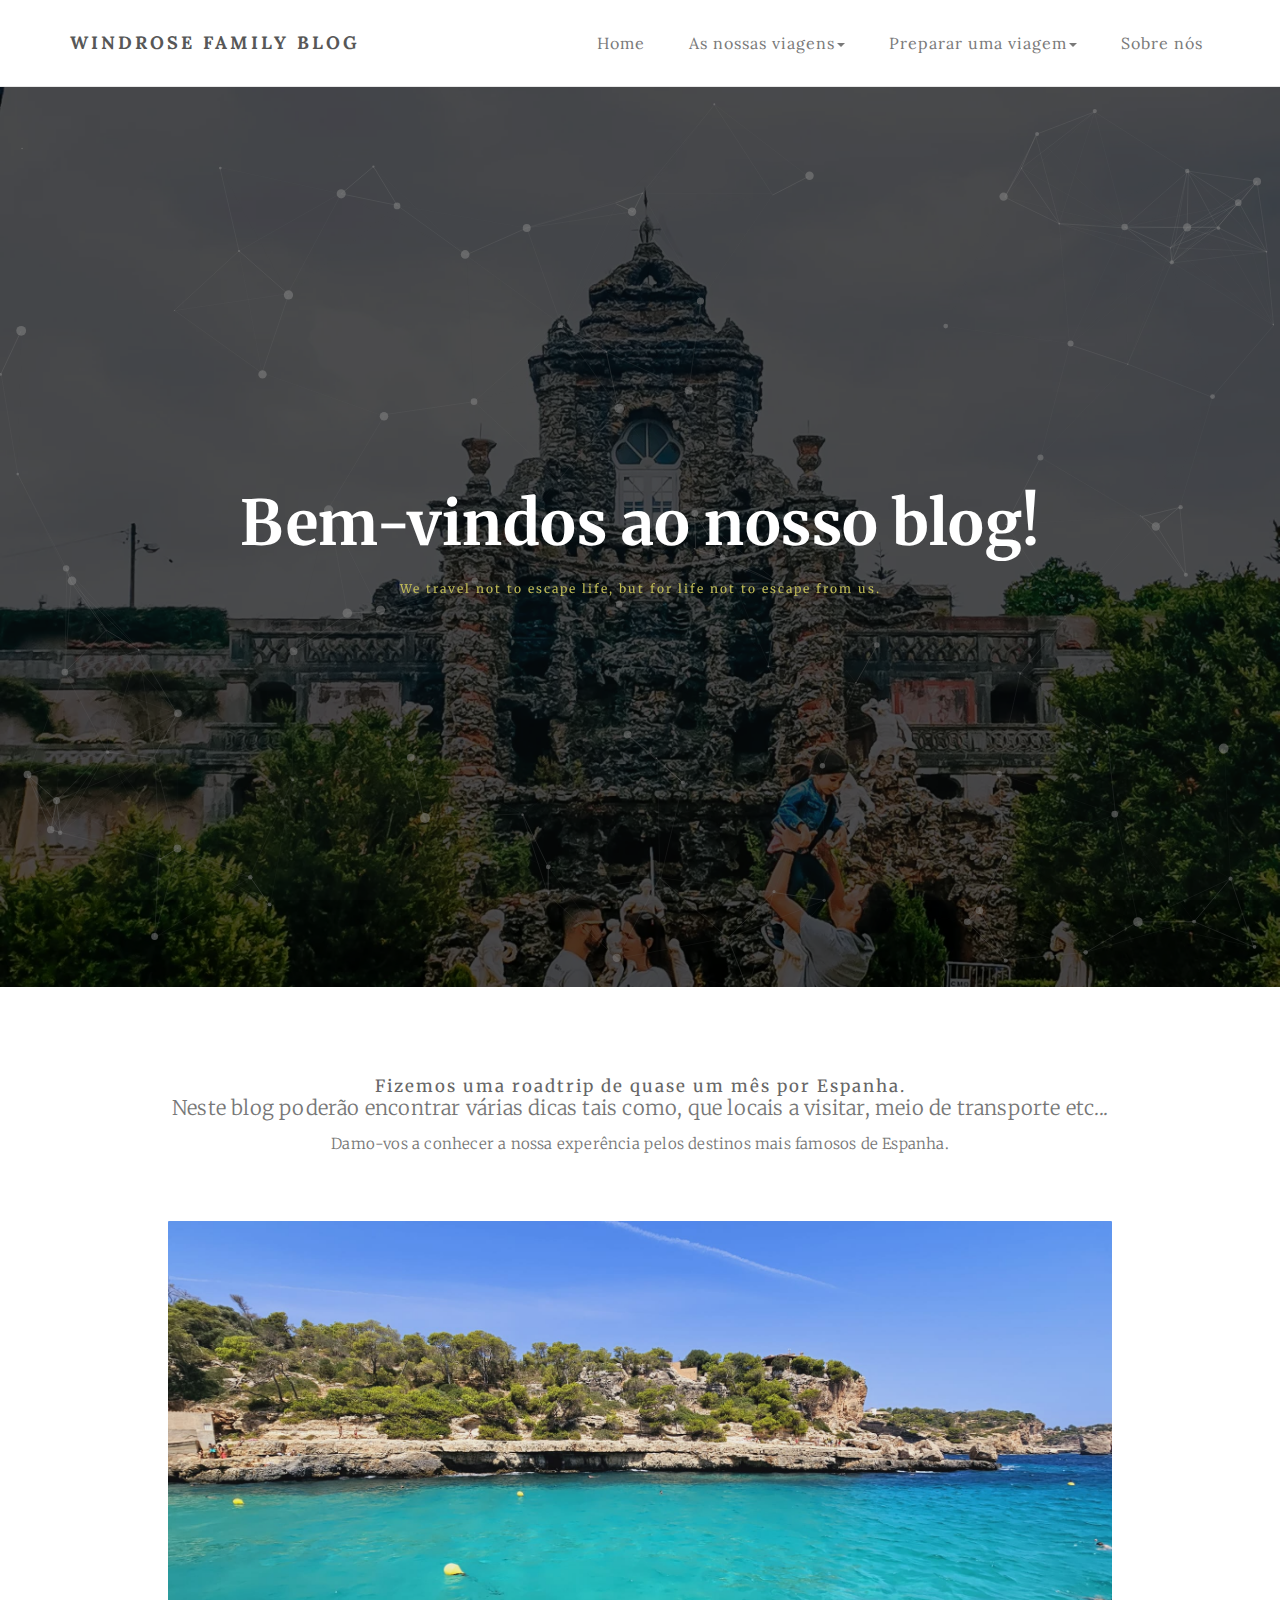
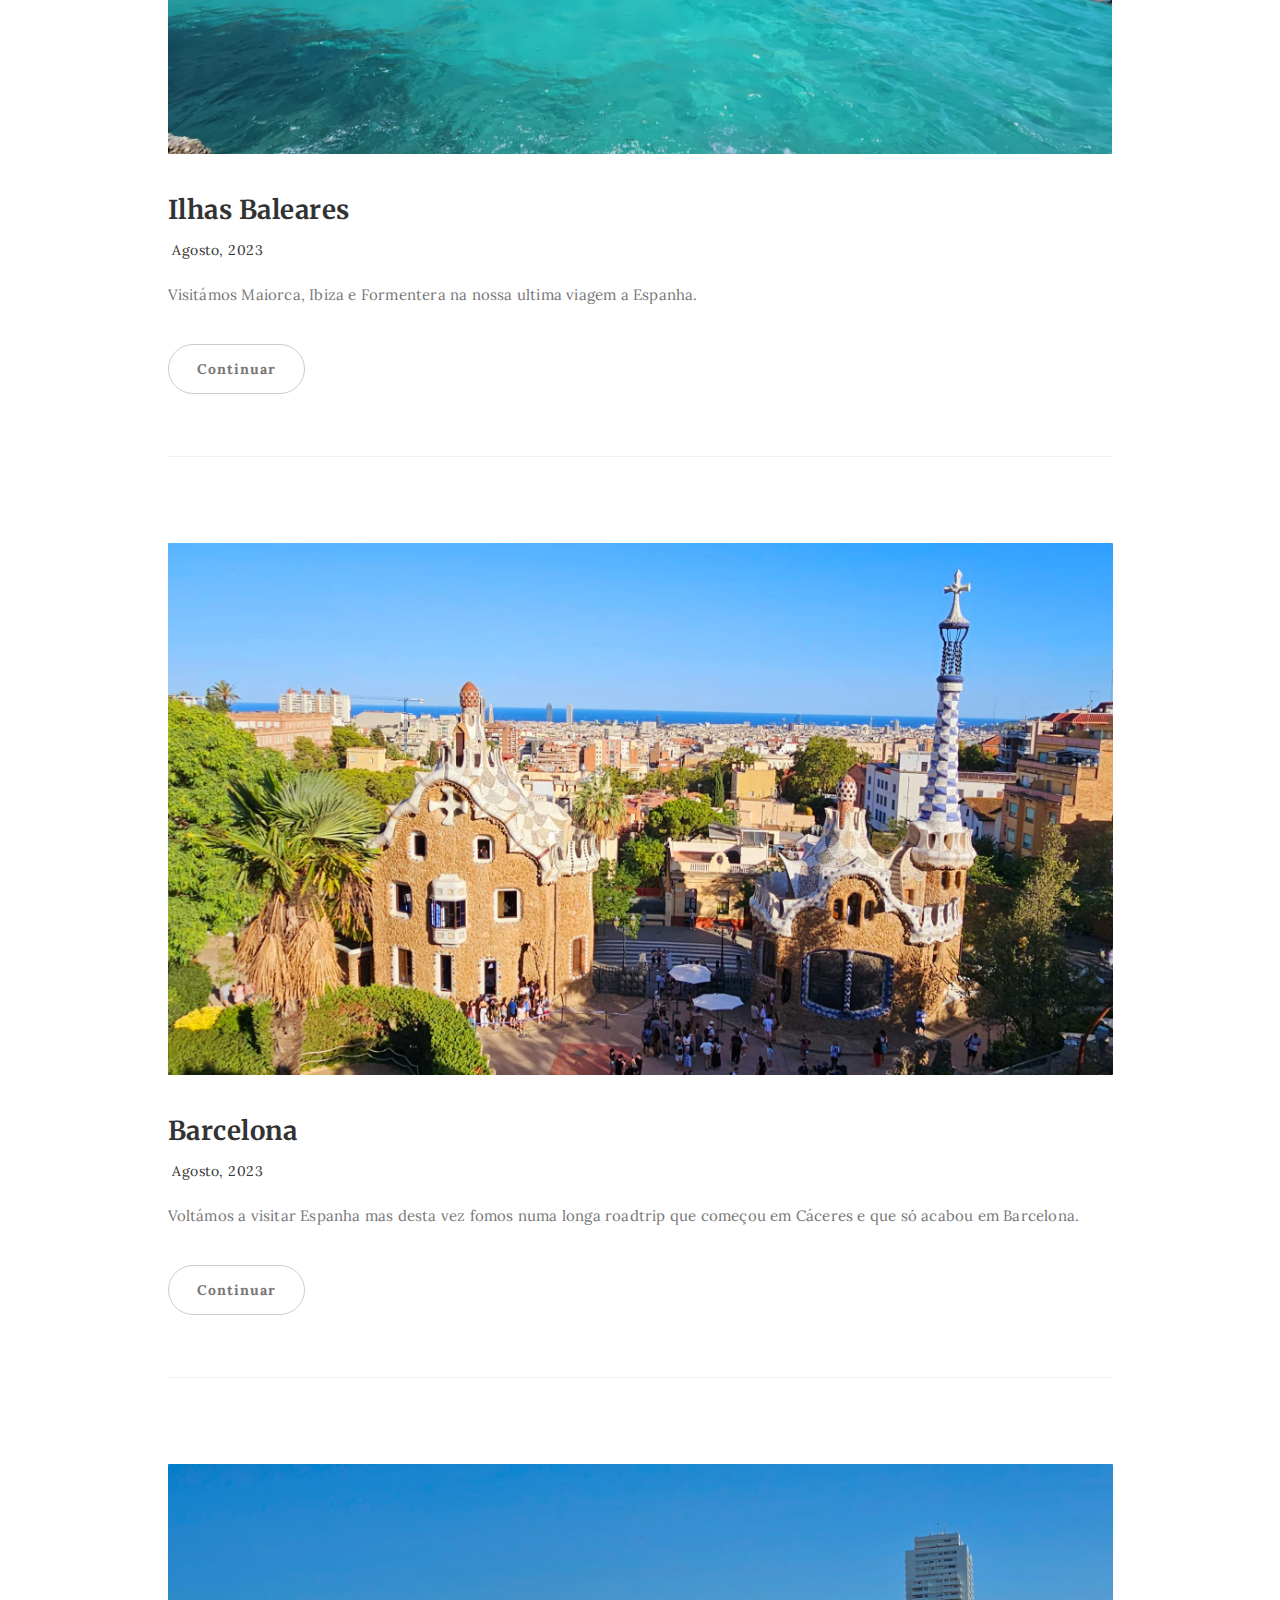
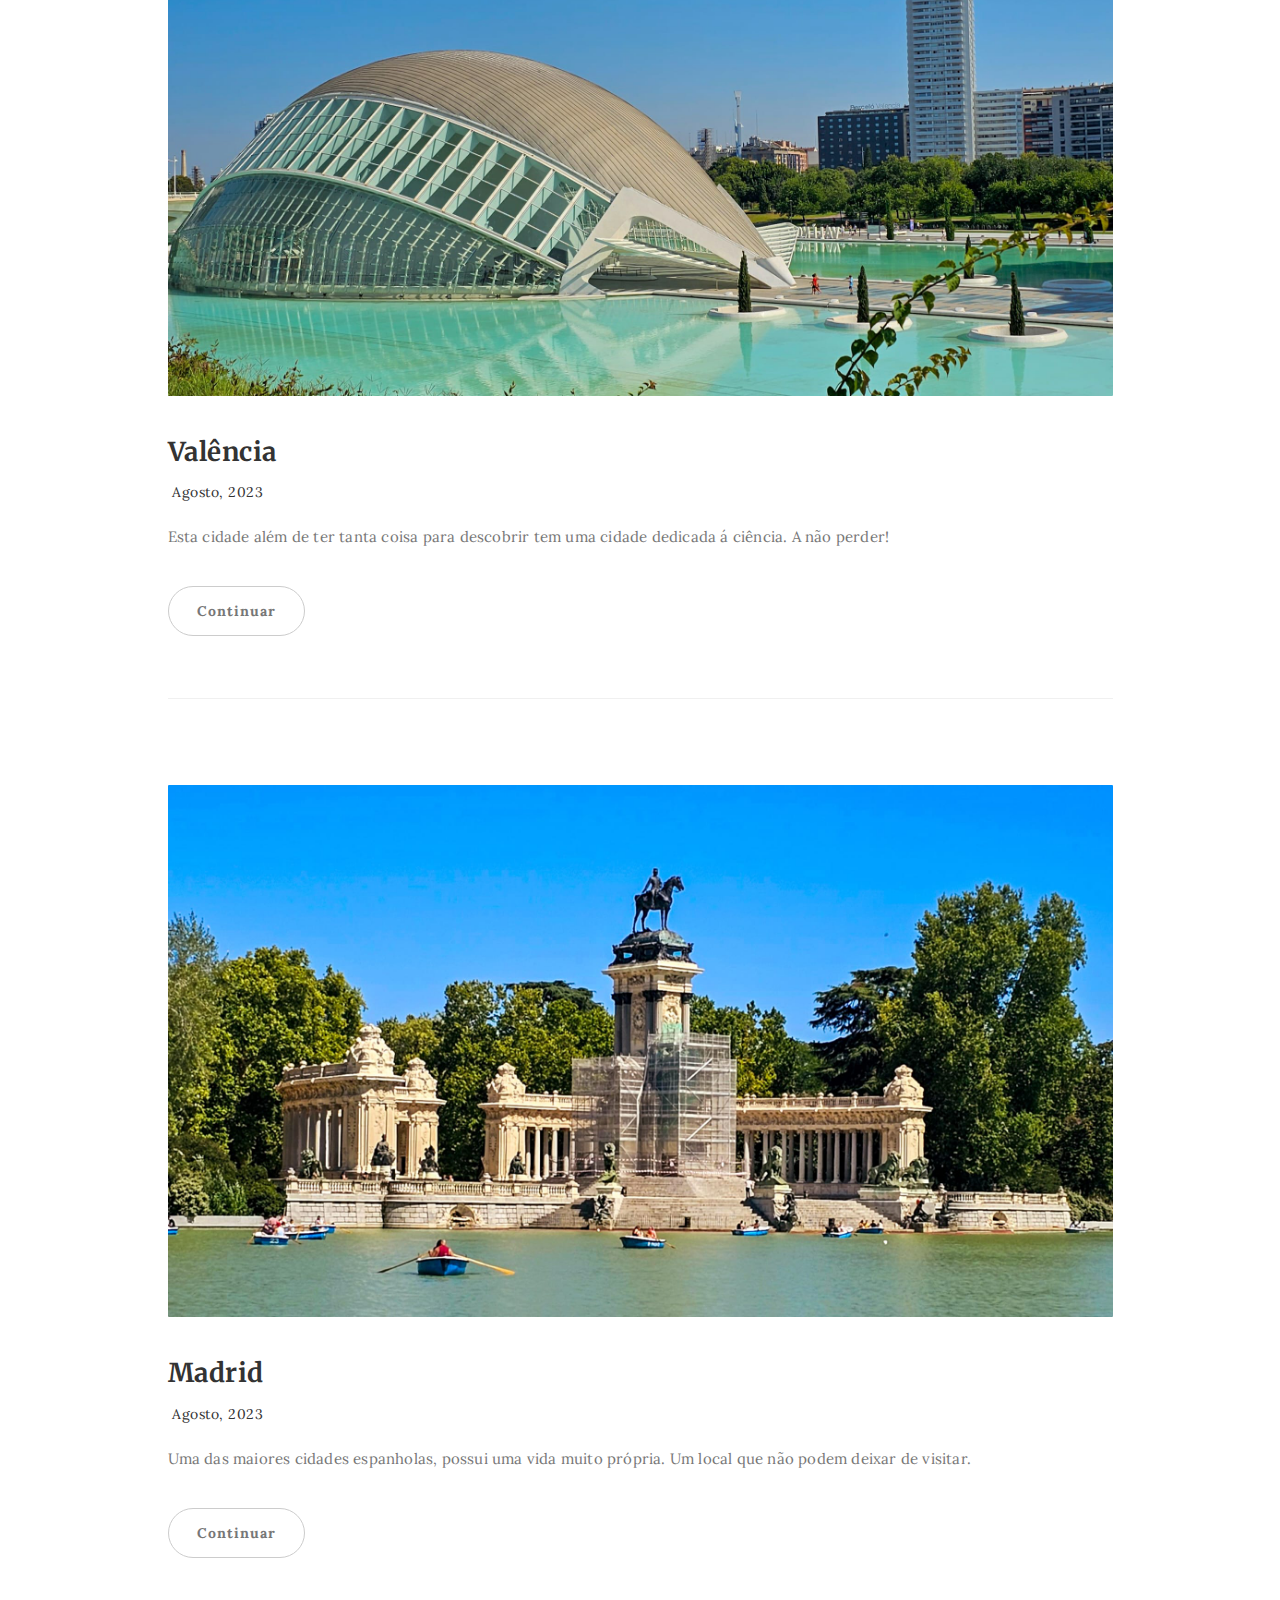
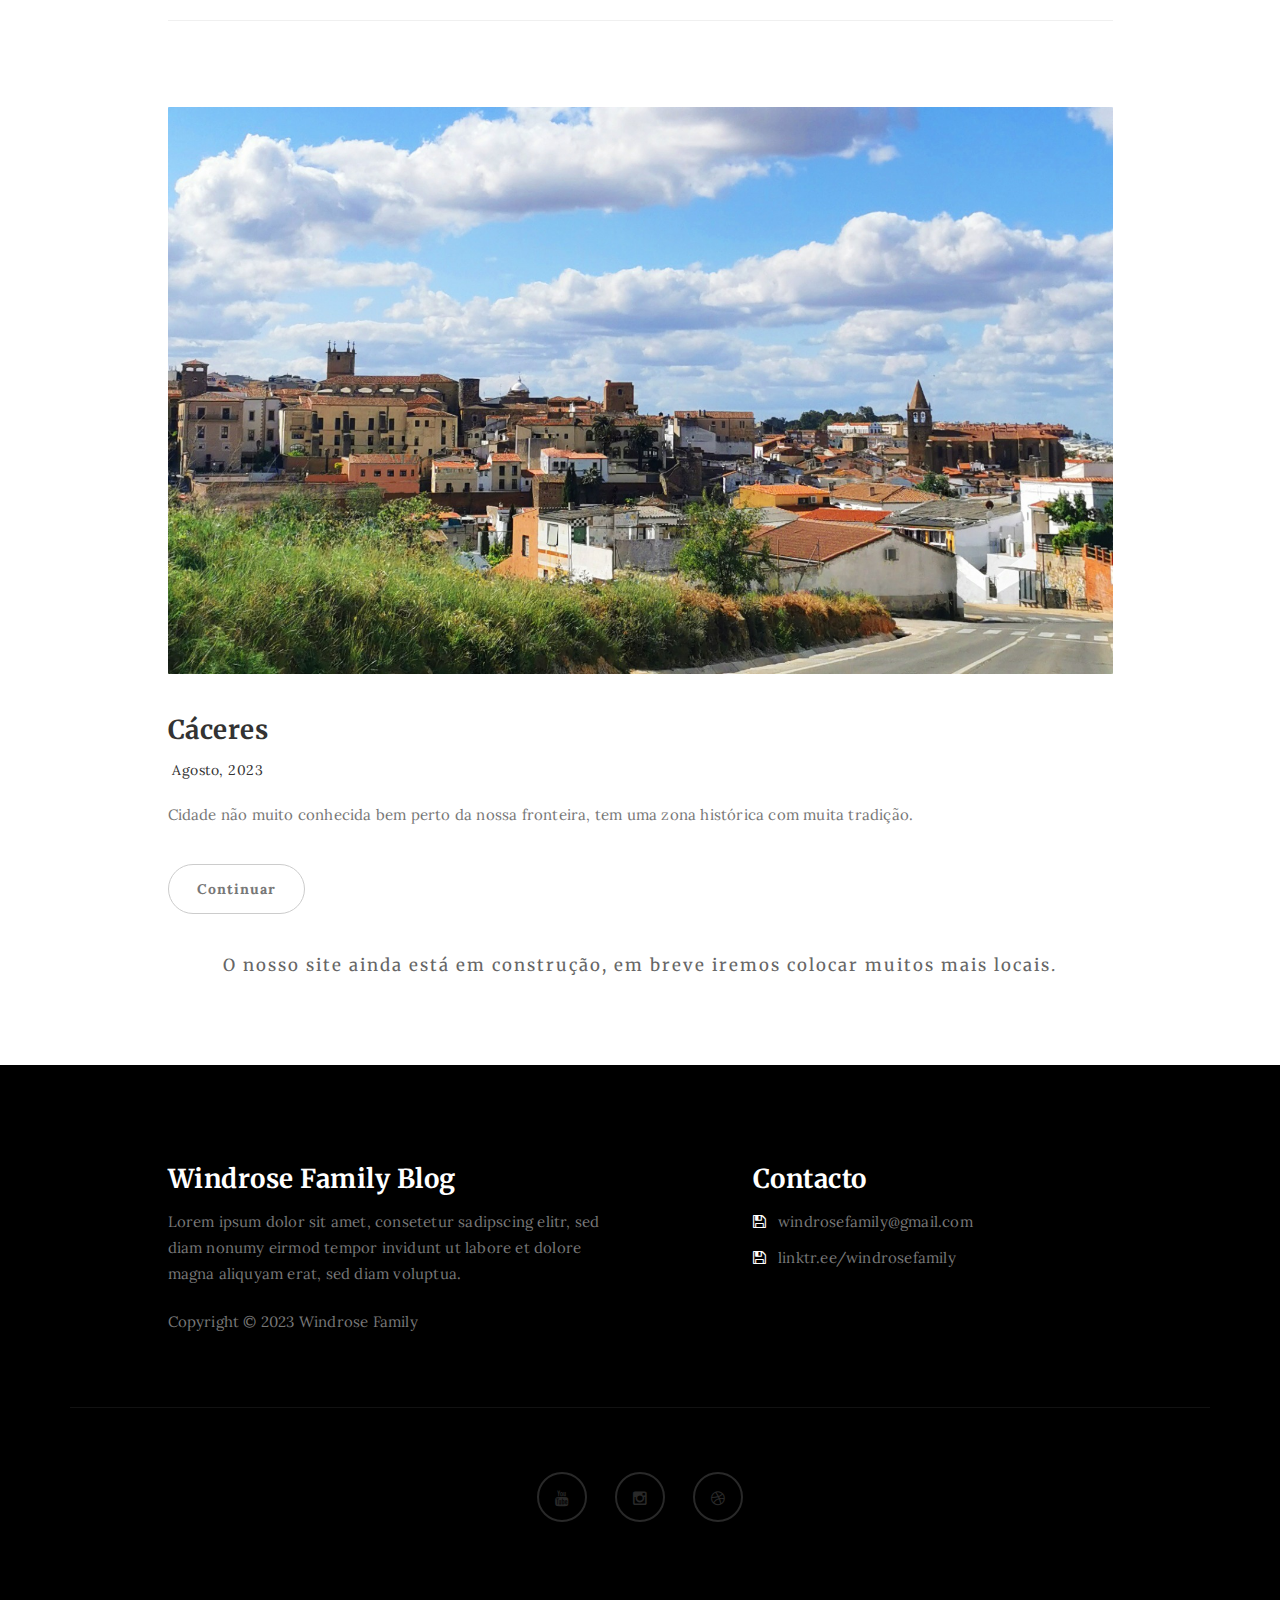
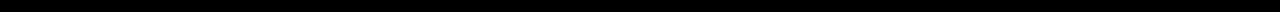
<file: index.html>
<!DOCTYPE html>
<html lang="en">
<head>

<meta charset="UTF-8">
<meta http-equiv="X-UA-Compatible" content="IE=Edge">
<meta name="description" content="">
<meta name="keywords" content="">
<meta name="author" content="">
<meta name="viewport" content="width=device-width, initial-scale=1, maximum-scale=1">

<title>Windrose Family Blog</title>

<link rel="stylesheet" href="css/bootstrap.min.css">
<link rel="stylesheet" href="css/font-awesome.min.css">

<!-- Main css -->
<link rel="stylesheet" href="css/style.css">
<link href="https://fonts.googleapis.com/css?family=Lora|Merriweather:300,400" rel="stylesheet">

</head>
<body>

<!-- PRE LOADER -->

<div class="preloader">
     <div class="sk-spinner sk-spinner-wordpress">
          <span class="sk-inner-circle"></span>
     </div>
</div>

<!-- Navigation section  -->

<div class="navbar navbar-default navbar-static-top" role="navigation">
     <div class="container">
          <div class="navbar-header">
               <button class="navbar-toggle" data-toggle="collapse" data-target=".navbar-collapse">
                    <span class="icon icon-bar"></span>
                    <span class="icon icon-bar"></span>
                    <span class="icon icon-bar"></span>
               </button>
               <a href="index.html" class="navbar-brand">Windrose Family Blog</a>
          </div>
          <div class="collapse navbar-collapse">
               <ul class="nav navbar-nav navbar-right">
                    <li><a href="index.html">Home</a></li>
                    <li class="dropdown">
                         <a href="#" class="dropdown-toggle" data-toggle="dropdown">As nossas viagens<span class="caret"></span></a>
                         <ul class="dropdown-menu">
                              <li><a href="construction.html">Portugal</a></li>
                              <li><a href="Espanha.html">Espanha</a></li>
                              <li><a href="construction.html">Inglaterra</a></li>
                              <li><a href="construction.html">Alemanha</a></li>
                              <li><a href="construction.html">Malta</a></li>
                              <li><a href="construction.html">República Checa</a></li>
                              <li><a href="construction.html">Croácia</a></li>
                         </ul>
                    </li>
                    <li class="dropdown">
                         <a href="#" class="dropdown-toggle" data-toggle="dropdown">Preparar uma viagem<span class="caret"></span></a>
                         <ul class="dropdown-menu">
                              <li><a href="construction.html">Seguro de viagem</a></li>
                              <li><a href="construction.html">Alojamento</a></li>
                              <li><a href="construction.html">Alugar um carro</a></li>
							  <li><a href="construction.html">O nosso equipamento</a></li>
                         </ul>
                    </li>
                    <li><a href="about.html">Sobre nós</a></li>
               </ul>
          </div>
     </div>
</div>

<!-- Home Section -->

<section id="home" class="main-home parallax-section">
     <div class="overlay"></div>
     <div id="particles-js"></div>
     <div class="container">
          <div class="row">

               <div class="col-md-12 col-sm-12">
                    <h1>Bem-vindos ao nosso blog!</h1>
                    <h4>We travel not to escape life, but for life not to escape from us.</h4>
               </div>

          </div>
     </div>
</section>

<!-- Blog Section -->

<section id="blog">
     <div class="container">
          <div class="row">
               <br>
               <h4 style="text-align: center; font-size: larger;">Fizemos uma roadtrip de quase um mês por Espanha.
                    <p style="font-size: larger;">Neste blog poderão encontrar várias dicas tais como, que locais a visitar, meio de transporte
               etc... <p>Damo-vos a conhecer a nossa experência pelos destinos mais famosos de Espanha.</p></p></h4>
               <div class="col-md-offset-1 col-md-10 col-sm-12">
                    <div class="blog-post-thumb">
                         <div class="blog-post-image">
                              <a href="images/mallorca-index.jpeg" class="image-popup">
                                   <img src="images/mallorca-index.jpeg" class="img-responsive" alt="Blog Image">
                              </a>
                         </div>
                         <div class="blog-post-title">
                              <h3>Ilhas Baleares</h3>
                         </div>
                         <div class="blog-post-format">
                              <span><i class="fa fa-date"></i> Agosto, 2023</span>
                         </div>
                         <div class="blog-post-des">
                              <p>Visitámos Maiorca, Ibiza e Formentera na nossa ultima viagem a Espanha.</p>
                              <a href="IlhasBaleares.html" class="btn btn-default">Continuar</a>
                         </div>
                    </div>

                    <div class="blog-post-thumb">
                         <div class="blog-post-image">
                              <a href="images/barcelona-index.jpeg">
                                   <img src="images/barcelona-index.jpeg" class="img-responsive" alt="Blog Image">
                              </a>
                         </div>
                         <div class="blog-post-title">
                              <h3>Barcelona</h3>
                         </div>
                         <div class="blog-post-format">
                              <span><i class="fa fa-date"></i> Agosto, 2023</span>
                         </div>
                         <div class="blog-post-des">
                              <p>Voltámos a visitar Espanha mas desta vez fomos numa longa roadtrip que começou em Cáceres e que só acabou em Barcelona.</p>
                              <a href="Barcelona.html" class="btn btn-default">Continuar</a>
                         </div>
                    </div>

                    <div class="blog-post-thumb">
                         <div class="blog-post-image">
                              <a href="images/valencia-index.jpeg">
                                   <img src="images/valencia-index.jpeg" class="img-responsive" alt="Blog Image">
                              </a>
                         </div>
                         <div class="blog-post-title">
                              <h3>Valência</h3>
                         </div>
                         <div class="blog-post-format">
                              <span><i class="fa fa-date"></i> Agosto, 2023</span>
                         </div>
                         <div class="blog-post-des">
                              <p>Esta cidade além de ter tanta coisa para descobrir tem uma cidade dedicada á ciência. A não perder!</p>
                              <a href="Valencia.html" class="btn btn-default">Continuar</a>
                         </div>
                    </div>

                    <div class="blog-post-thumb">
                         <div class="blog-post-image">
                              <a href="images/madrid-index.jpeg">
                                   <img src="images/madrid-index.jpeg" class="img-responsive" alt="Blog Image">
                              </a>
                         </div>
                         <div class="blog-post-title">
                              <h3>Madrid</h3>
                         </div>
                         <div class="blog-post-format">
                              <span><i class="fa fa-date"></i> Agosto, 2023</span>
                         </div>
                         <div class="blog-post-des">
                              <p>Uma das maiores cidades espanholas, possui uma vida muito própria. Um local que não podem deixar de visitar.</p>
                              <a href="Madrid.html" class="btn btn-default">Continuar</a>
                         </div>
                    </div>

                    <div class="blog-post-thumb">
                         <div class="blog-post-image">
                              <a href="images/caceres-index.jpeg">
                                   <img src="images/caceres-index.jpeg" class="img-responsive" alt="Blog Image">
                              </a>
                         </div>
                         <div class="blog-post-title">
                              <h3>Cáceres</h3>
                         </div>
                         <div class="blog-post-format">
                              <span><i class="fa fa-date"></i> Agosto, 2023</span>
                         </div>
                         <div class="blog-post-des">
                              <p>Cidade não muito conhecida bem perto da nossa fronteira, tem uma zona histórica com muita tradição.</p>
                              <a href="Caceres.html" class="btn btn-default">Continuar</a>
                         </div>
                    </div>
               </div>

          </div>
     </div>

     <h4 style="text-align: center; font-size: larger;">O nosso site ainda está em construção, em breve iremos colocar muitos mais locais.</h4>

</section>

<!-- Footer Section -->

<footer>
     <div class="container">
          <div class="row">

               <div class="col-md-5 col-md-offset-1 col-sm-6">
                    <h3>Windrose Family Blog</h3>
                    <p>Lorem ipsum dolor sit amet, consetetur sadipscing elitr, sed diam nonumy eirmod tempor invidunt ut labore et dolore magna aliquyam erat, sed diam voluptua.</p>
                    <div class="footer-copyright">
                         <p>Copyright &copy; 2023 Windrose Family</p>
                    </div>
               </div>

               <div class="col-md-4 col-md-offset-1 col-sm-6">
                    <h3>Contacto</h3>
                    <p><i class="fa fa-save"></i> windrosefamily@gmail.com</p>
					<p><i class="fa fa-save"></i> linktr.ee/windrosefamily</p>
               </div>

               <div class="clearfix col-md-12 col-sm-12">
                    <hr>
               </div>

               <div class="col-md-12 col-sm-12">
                    <ul class="social-icon">
                         <li><a href="www.youtube.com/@windrosefamily" class="fa fa-youtube"></a></li>
                         <li><a href="www.instagram.com/windrosefamily" class="fa fa-instagram"></a></li>
                         <li><a href="www.tiktok.com/@windrosefamily" class="fa fa-dribbble"></a></li>
                    </ul>
               </div>
               
          </div>
     </div>
</footer>

<!-- Back top -->
<a href="#back-top" class="go-top"><i class="fa fa-angle-up"></i></a>

<!-- SCRIPTS -->

<script src="js/jquery.js"></script>
<script src="js/bootstrap.min.js"></script>
<script src="js/particles.min.js"></script>
<script src="js/app.js"></script>
<script src="js/jquery.parallax.js"></script>
<script src="js/smoothscroll.js"></script>
<script src="js/custom.js"></script>

</body>
</html>
</file>
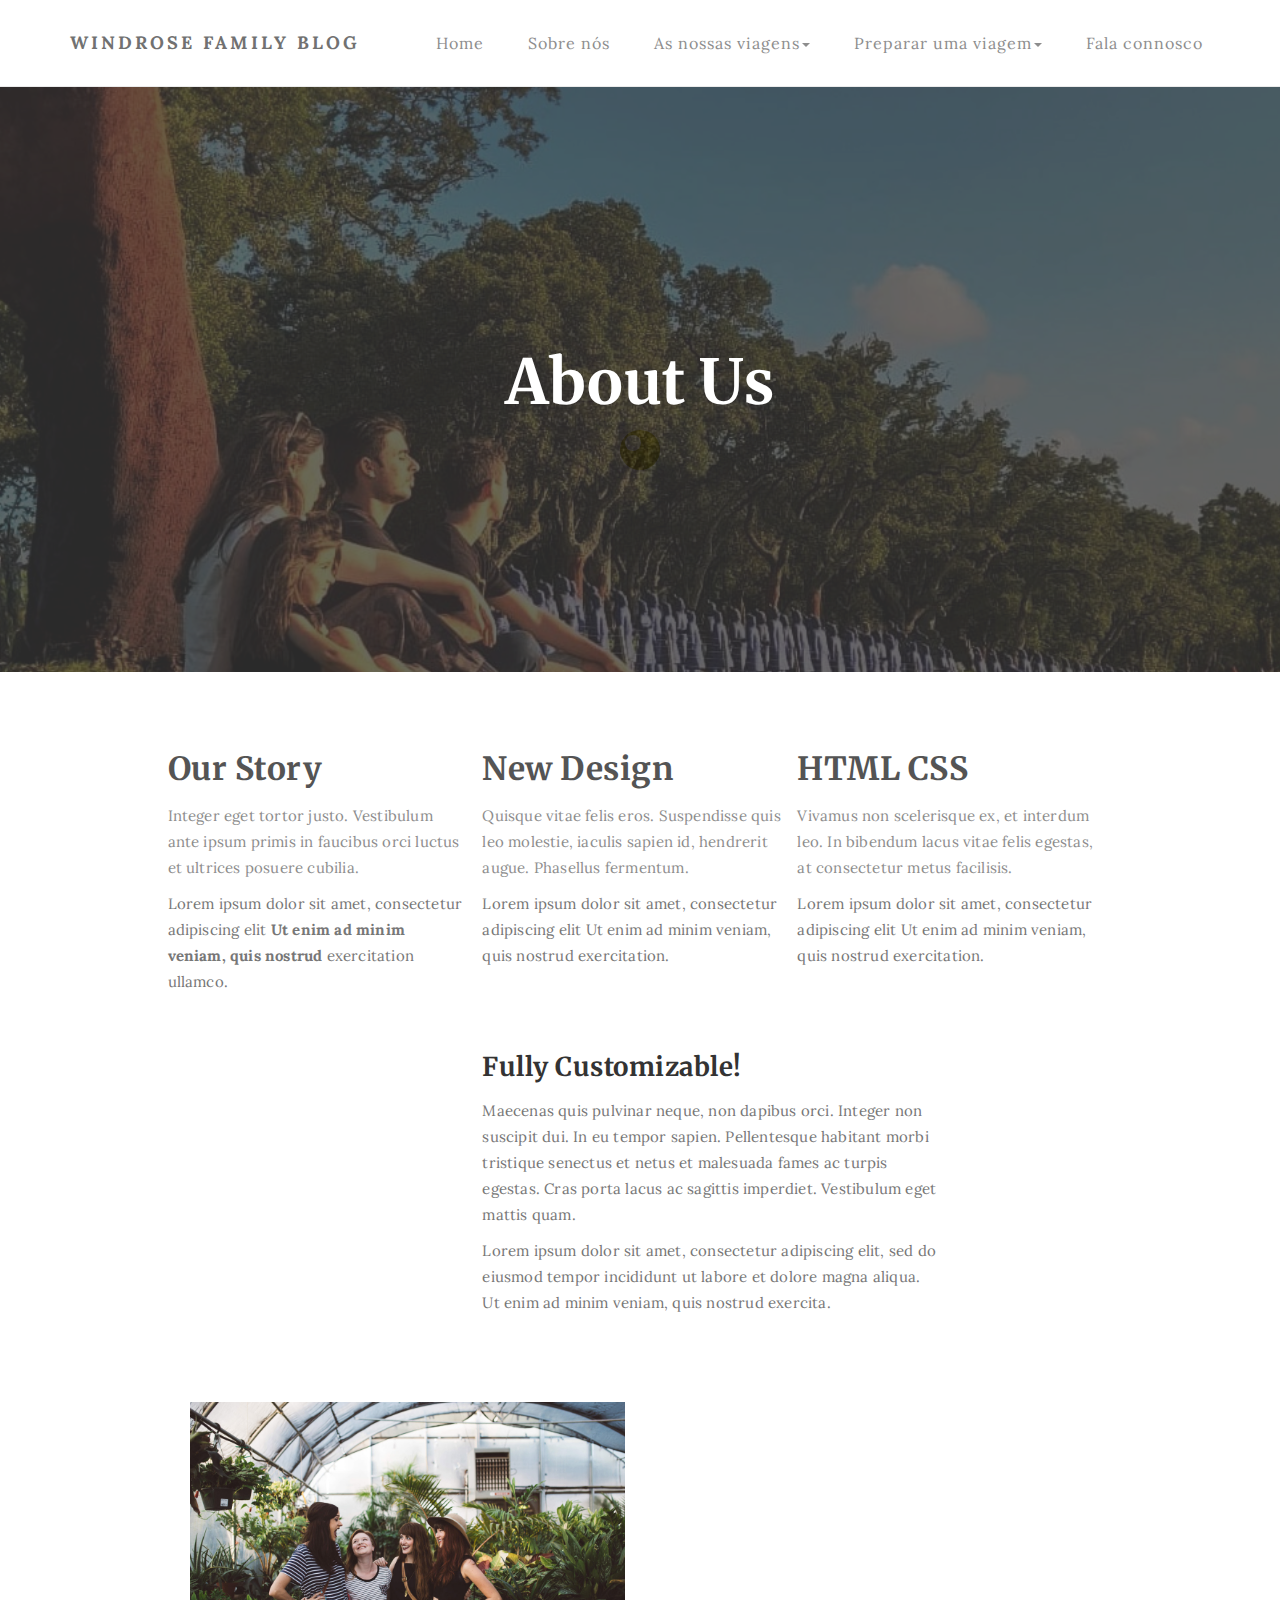
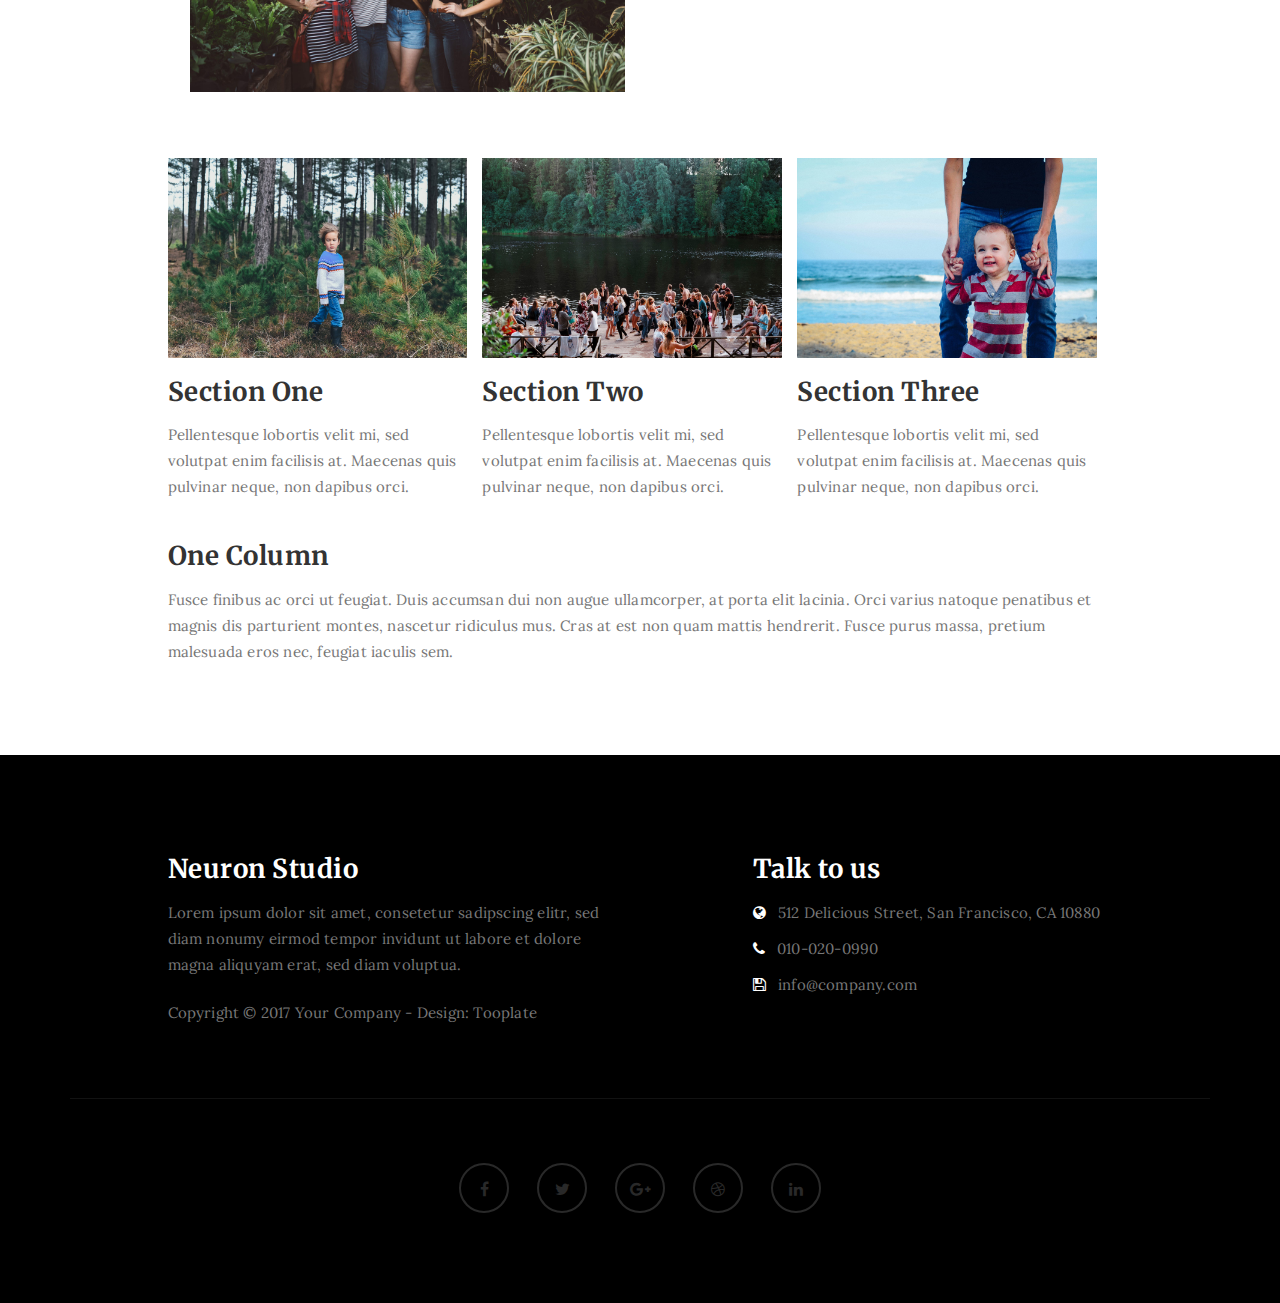
<file: about.html>
<!DOCTYPE html>
<html lang="en">
<head>

<meta charset="UTF-8">
<meta http-equiv="X-UA-Compatible" content="IE=Edge">
<meta name="description" content="">
<meta name="keywords" content="">
<meta name="author" content="">
<meta name="viewport" content="width=device-width, initial-scale=1, maximum-scale=1">

<title>Windrose Family Blog</title>

<link rel="stylesheet" href="css/bootstrap.min.css">
<link rel="stylesheet" href="css/font-awesome.min.css">

<!-- Main css -->
<link rel="stylesheet" href="css/style.css">
<link href="https://fonts.googleapis.com/css?family=Lora|Merriweather:300,400" rel="stylesheet">

</head>
<body>

<!-- PRE LOADER -->

<div class="preloader">
     <div class="sk-spinner sk-spinner-wordpress">
          <span class="sk-inner-circle"></span>
     </div>
</div>

<!-- Navigation section  -->

<div class="navbar navbar-default navbar-static-top" role="navigation">
     <div class="container">
          <div class="navbar-header">
               <button class="navbar-toggle" data-toggle="collapse" data-target=".navbar-collapse">
                    <span class="icon icon-bar"></span>
                    <span class="icon icon-bar"></span>
                    <span class="icon icon-bar"></span>
               </button>
               <a href="index.html" class="navbar-brand">Windrose Family Blog</a>
          </div>
          <div class="collapse navbar-collapse">
               <ul class="nav navbar-nav navbar-right">
                    <li><a href="index.html">Home</a></li>
                    <li><a href="about.html">Sobre nós</a></li>
                    <li class="dropdown">
                         <a href="#" class="dropdown-toggle" data-toggle="dropdown">As nossas viagens<span class="caret"></span></a>
                         <ul class="dropdown-menu">
                              <li><a href="#">Portugal</a></li>
                              <li><a href="#">Espanha</a></li>
                              <li><a href="#">Inglaterra</a></li>
                              <li><a href="#">Malta</a></li>
                              <li><a href="#">República Checa</a></li>
                              <li><a href="#">Croácia</a></li>
                         </ul>
                    </li>
                    <li class="dropdown">
                         <a href="#" class="dropdown-toggle" data-toggle="dropdown">Preparar uma viagem<span class="caret"></span></a>
                         <ul class="dropdown-menu">
                              <li><a href="#">Seguro de viagem</a></li>
                              <li><a href="#">Alojamento</a></li>
                              <li><a href="#">Alugar um carro</a></li>
                         </ul>
                    </li>
                    <li><a href="contact.html">Fala connosco</a></li>
               </ul>
          </div>
     </div>
</div>

<!-- Home Section -->

<section id="home" class="main-about parallax-section">
     <div class="overlay"></div>
     <div class="container">
          <div class="row">

               <div class="col-md-12 col-sm-12">
                    <h1>About Us</h1>
               </div>

          </div>
     </div>
</section>

<!-- About Section -->

<section id="about">
     <div class="container">
          <div class="row">

               <div class="col-md-offset-1 col-md-10 col-sm-12">
                    <div class="col-md-4 col-sm-4">
                         <h2>Our Story</h2>
                         <p>Integer eget tortor justo. Vestibulum ante ipsum primis in faucibus orci luctus et ultrices posuere cubilia.</p>
                         <p>Lorem ipsum dolor sit amet, consectetur adipiscing elit <strong>Ut enim ad minim veniam, quis nostrud</strong> exercitation ullamco.</p>
                    </div>

                    <div class="col-md-4 col-sm-4">
                         <h2>New Design</h2>
                         <p>Quisque vitae felis eros. Suspendisse quis leo molestie, iaculis sapien id, hendrerit augue. Phasellus fermentum.</p>
                         <p>Lorem ipsum dolor sit amet, consectetur adipiscing elit Ut enim ad minim veniam, quis nostrud exercitation.</p>
                    </div>

                    <div class="col-md-4 col-sm-4">
                         <h2>HTML CSS</h2>
                         <p>Vivamus non scelerisque ex, et interdum leo. In bibendum lacus vitae felis egestas, at consectetur metus facilisis.</p>
                         <p>Lorem ipsum dolor sit amet, consectetur adipiscing elit Ut enim ad minim veniam, quis nostrud exercitation.</p>
                    </div>

                    <div class="col-md-6 col-sm-6">
                         <h3>Fully Customizable!</h3>
                         <p>Maecenas quis pulvinar neque, non dapibus orci. Integer non suscipit dui. In eu tempor sapien. Pellentesque habitant morbi tristique senectus et netus et malesuada fames ac turpis egestas. Cras porta lacus ac sagittis imperdiet. Vestibulum eget mattis quam.</p>
                         <p>Lorem ipsum dolor sit amet, consectetur adipiscing elit, sed do eiusmod tempor incididunt ut labore et dolore magna aliqua. Ut enim ad minim veniam, quis nostrud exercita.</p>
                    </div>

                    <div class="col-md-6 col-sm-6">
                         <img src="images/about-image.jpg" class="img-responsive" alt="About Image">
                    </div>

                    <div class="clearfix"></div>

                    <div class="col-md-4 col-sm-4">
                         <img src="images/about-image1.jpg" class="img-responsive" alt="Blog Image">
                         <h3>Section One</h3>
                         <p>Pellentesque lobortis velit mi, sed volutpat enim facilisis at. Maecenas quis pulvinar neque, non dapibus orci.</p>
                    </div>

                    <div class="col-md-4 col-sm-4">
                         <img src="images/about-image2.jpg" class="img-responsive" alt="Blog Image">
                         <h3>Section Two</h3>
                         <p>Pellentesque lobortis velit mi, sed volutpat enim facilisis at. Maecenas quis pulvinar neque, non dapibus orci.</p>
                    </div>

                    <div class="col-md-4 col-sm-4">
                         <img src="images/about-image3.jpg" class="img-responsive" alt="Blog Image">
                         <h3>Section Three</h3>
                         <p>Pellentesque lobortis velit mi, sed volutpat enim facilisis at. Maecenas quis pulvinar neque, non dapibus orci.</p>
                    </div>
					
                    <h3>One Column</h3>
                    <p>Fusce finibus ac orci ut feugiat. Duis accumsan dui non augue ullamcorper, at porta elit lacinia. Orci varius natoque penatibus et magnis dis parturient montes, nascetur ridiculus mus. Cras at est non quam mattis hendrerit. Fusce purus massa, pretium malesuada eros nec, feugiat iaculis sem.</p>
               </div>

          </div>
     </div>
</section>

<!-- Footer Section -->

<footer>
     <div class="container">
          <div class="row">

               <div class="col-md-5 col-md-offset-1 col-sm-6">
                    <h3>Neuron Studio</h3>
                    <p>Lorem ipsum dolor sit amet, consetetur sadipscing elitr, sed diam nonumy eirmod tempor invidunt ut labore et dolore magna aliquyam erat, sed diam voluptua.</p>
                    <div class="footer-copyright">
                         <p>Copyright &copy; 2017 Your Company - Design: Tooplate</p>
                    </div>
               </div>

               <div class="col-md-4 col-md-offset-1 col-sm-6">
                    <h3>Talk to us</h3>
                    <p><i class="fa fa-globe"></i> 512 Delicious Street, San Francisco, CA 10880</p>
                    <p><i class="fa fa-phone"></i> 010-020-0990</p>
                    <p><i class="fa fa-save"></i> info@company.com</p>
               </div>

               <div class="clearfix col-md-12 col-sm-12">
                    <hr>
               </div>

               <div class="col-md-12 col-sm-12">
                    <ul class="social-icon">
                         <li><a href="#" class="fa fa-facebook"></a></li>
                         <li><a href="#" class="fa fa-twitter"></a></li>
                         <li><a href="#" class="fa fa-google-plus"></a></li>
                         <li><a href="#" class="fa fa-dribbble"></a></li>
                         <li><a href="#" class="fa fa-linkedin"></a></li>
                    </ul>
               </div>
               
          </div>
     </div>
</footer>

<!-- Back top -->
<a href="#back-top" class="go-top"><i class="fa fa-angle-up"></i></a>

<!-- SCRIPTS -->

<script src="js/jquery.js"></script>
<script src="js/bootstrap.min.js"></script>
<script src="js/jquery.parallax.js"></script>
<script src="js/custom.js"></script>

</body>
</html>
</file>
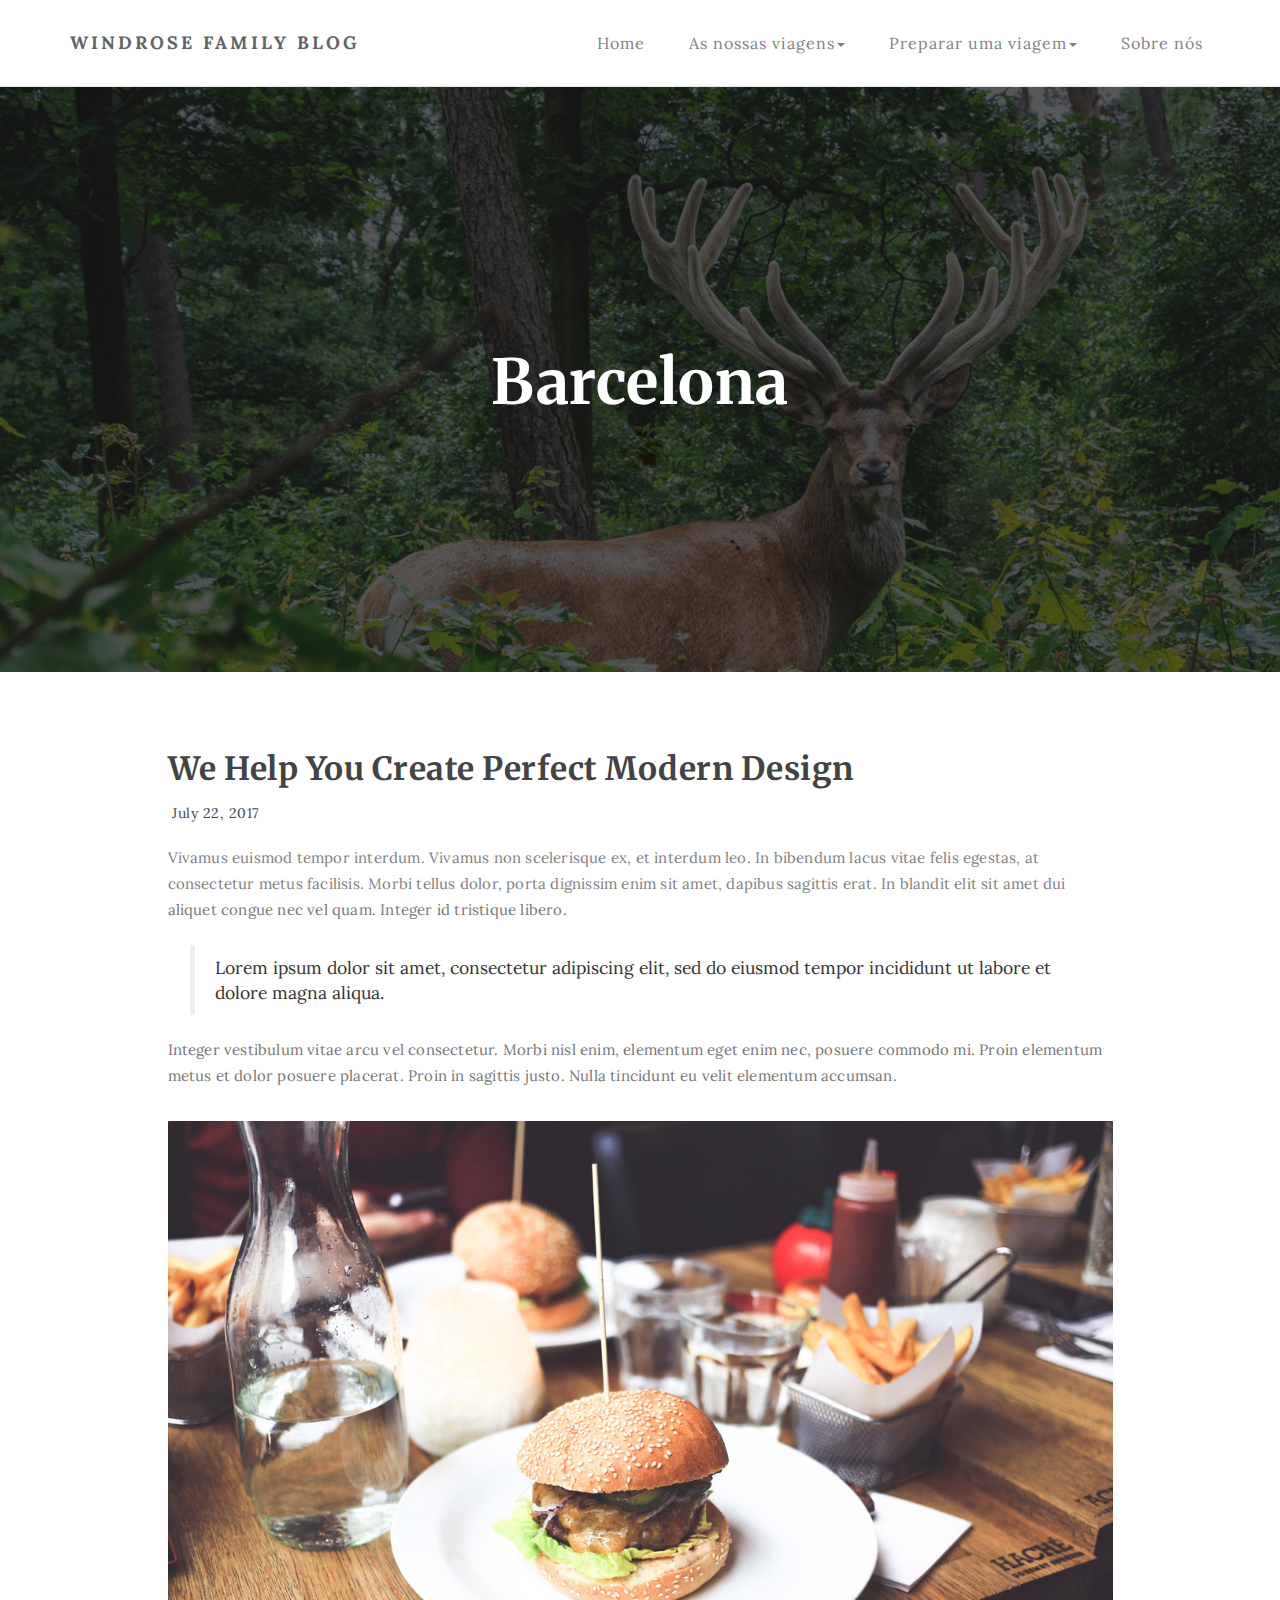
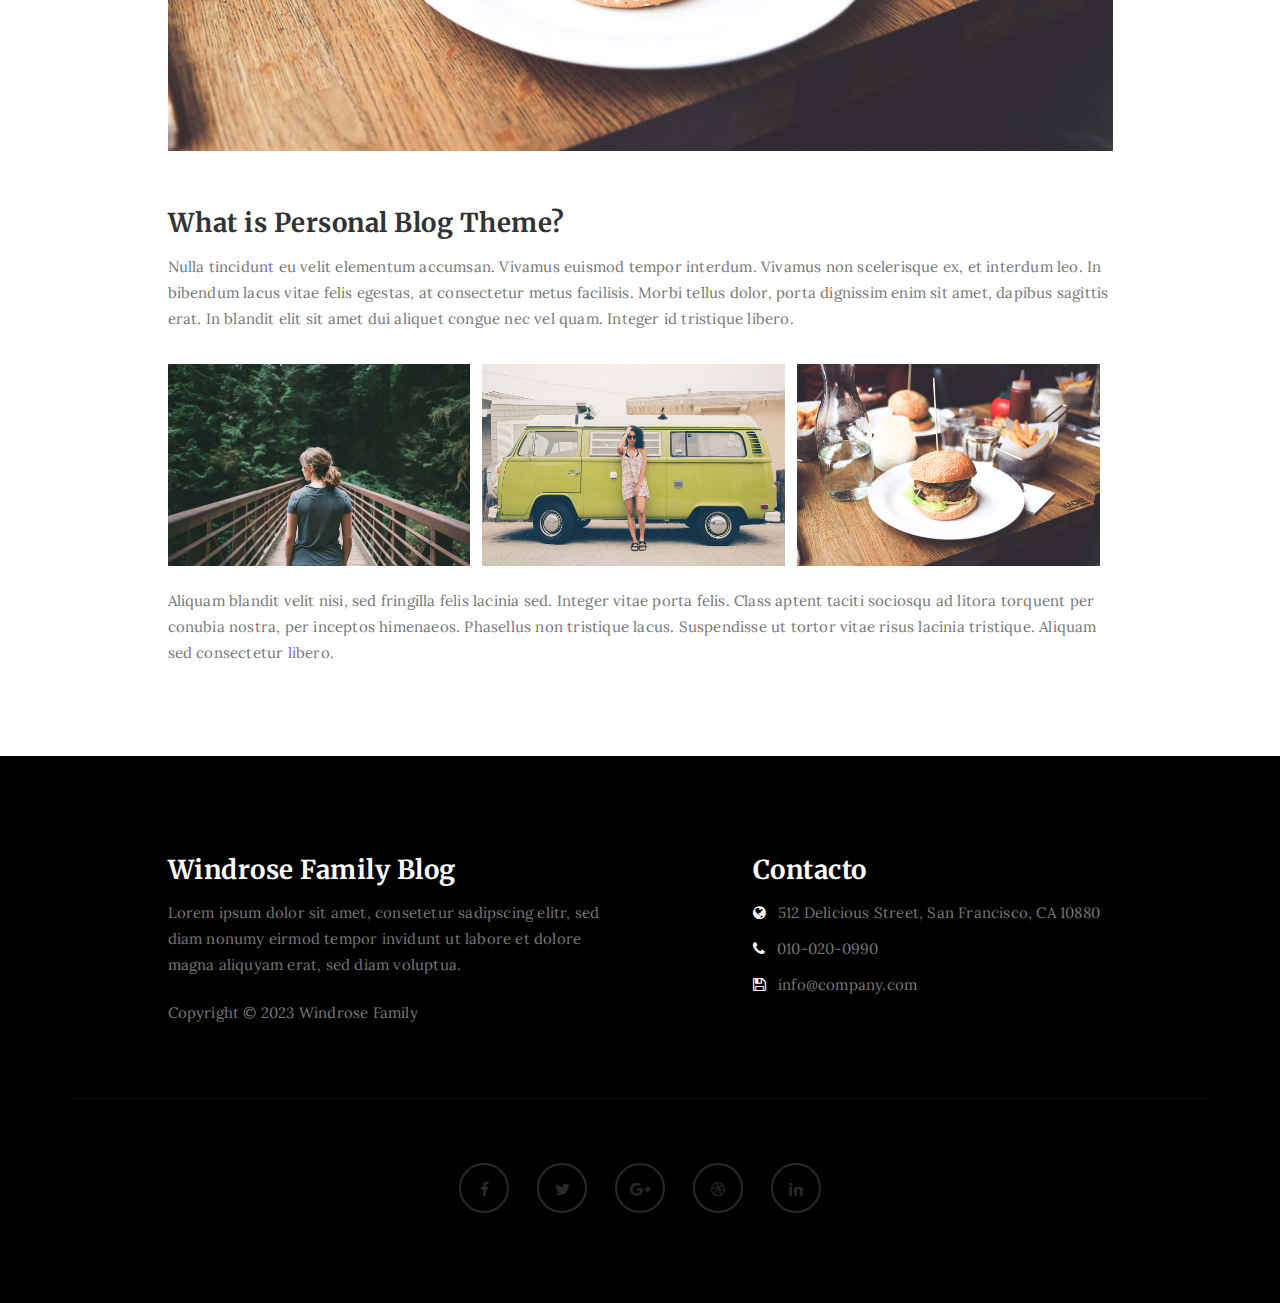
<file: Barcelona.html>
<!DOCTYPE html>
<html lang="en">
<head>

<meta charset="UTF-8">
<meta http-equiv="X-UA-Compatible" content="IE=Edge">
<meta name="description" content="">
<meta name="keywords" content="">
<meta name="author" content="">
<meta name="viewport" content="width=device-width, initial-scale=1, maximum-scale=1">

<title>Windrose Family Blog</title>

<link rel="stylesheet" href="css/bootstrap.min.css">
<link rel="stylesheet" href="css/font-awesome.min.css">

<!-- Main css -->
<link rel="stylesheet" href="css/style.css">
<link href="https://fonts.googleapis.com/css?family=Lora|Merriweather:300,400" rel="stylesheet">

</head>
<body>

<!-- PRE LOADER -->

<div class="preloader">
     <div class="sk-spinner sk-spinner-wordpress">
          <span class="sk-inner-circle"></span>
     </div>
</div>

<!-- Navigation section  -->

<div class="navbar navbar-default navbar-static-top" role="navigation">
     <div class="container">
          <div class="navbar-header">
               <button class="navbar-toggle" data-toggle="collapse" data-target=".navbar-collapse">
                    <span class="icon icon-bar"></span>
                    <span class="icon icon-bar"></span>
                    <span class="icon icon-bar"></span>
               </button>
               <a href="index.html" class="navbar-brand">Windrose Family Blog</a>
          </div>
          <div class="collapse navbar-collapse">
               <ul class="nav navbar-nav navbar-right">
                    <li><a href="index.html">Home</a></li>
                    <li class="dropdown">
                         <a href="#" class="dropdown-toggle" data-toggle="dropdown">As nossas viagens<span class="caret"></span></a>
                         <ul class="dropdown-menu">
                              <li><a href="construction.html">Portugal</a></li>
                              <li><a href="Espanha.html">Espanha</a></li>
                              <li><a href="construction.html">Inglaterra</a></li>
                              <li><a href="construction.html">Alemanha</a></li>
                              <li><a href="construction.html">Malta</a></li>
                              <li><a href="construction.html">República Checa</a></li>
                              <li><a href="construction.html">Croácia</a></li>
                         </ul>
                    </li>
                    <li class="dropdown">
                         <a href="#" class="dropdown-toggle" data-toggle="dropdown">Preparar uma viagem<span class="caret"></span></a>
                         <ul class="dropdown-menu">
                              <li><a href="construction.html">Seguro de viagem</a></li>
                              <li><a href="construction.html">Alojamento</a></li>
                              <li><a href="construction.html">Alugar um carro</a></li>
                         </ul>
                    </li>
                    <li><a href="about.html">Sobre nós</a></li>
               </ul>
          </div>
     </div>
</div>

<!-- Home Section -->

<section id="home" class="main-single-post parallax-section">
     <div class="overlay"></div>
     <div class="container">
          <div class="row">

               <div class="col-md-12 col-sm-12">
                    <h1>Barcelona</h1>
               </div>

          </div>
     </div>
</section>

<!-- Blog Single Post Section -->

<section id="blog-single-post">
     <div class="container">
          <div class="row">

               <div class="col-md-offset-1 col-md-10 col-sm-12">
                    <div class="blog-single-post-thumb">
                         
                         <div class="blog-post-title">
                              <h2>We Help You Create Perfect Modern Design</a></h2>
                         </div>

                         <div class="blog-post-format">
                              <span><i class="fa fa-date"></i> July 22, 2017</span>
                         </div>

                         <div class="blog-post-des">
                              <p>Vivamus euismod tempor interdum. Vivamus non scelerisque ex, et interdum leo. In bibendum lacus vitae felis egestas, at consectetur metus facilisis. Morbi tellus dolor, porta dignissim enim sit amet, dapibus sagittis erat. In blandit elit sit amet dui aliquet congue nec vel quam. Integer id tristique libero.</p>
                              <blockquote>Lorem ipsum dolor sit amet, consectetur adipiscing elit, sed do eiusmod tempor incididunt ut labore et dolore magna aliqua. </blockquote>
                              <p>Integer vestibulum vitae arcu vel consectetur. Morbi nisl enim, elementum eget enim nec, posuere commodo mi. Proin elementum metus et dolor posuere placerat. Proin in sagittis justo. Nulla tincidunt eu velit elementum accumsan.</p>
                              
                              <div class="blog-post-image">
                              <img src="images/blog-image3.jpg" class="img-responsive" alt="Blog Image 3">
                         </div>
                         
                              <h3>What is Personal Blog Theme?</h3>
                              <p>Nulla tincidunt eu velit elementum accumsan. Vivamus euismod tempor interdum. Vivamus non scelerisque ex, et interdum leo. In bibendum lacus vitae felis egestas, at consectetur metus facilisis. Morbi tellus dolor, porta dignissim enim sit amet, dapibus sagittis erat. In blandit elit sit amet dui aliquet congue nec vel quam. Integer id tristique libero.</p>
                         </div>
                         
                         

                         <div class="blog-single-post-image">
                              <div class="col-md-4 col-sm-4">
                                   <img src="images/blog-image1.jpg" class="img-responsive" alt="Blog Image 1">
                              </div>
                              <div class="col-md-4 col-sm-4">
                                   <img src="images/blog-image2.jpg" class="img-responsive" alt="Blog Image 2">
                              </div>
                              <div class="col-md-4 col-sm-4">
                                   <img src="images/blog-image3.jpg" class="img-responsive" alt="Blog Image 3">
                              </div>
                         </div>
                         <p>Aliquam blandit velit nisi, sed fringilla felis lacinia sed. Integer vitae porta felis. Class aptent taciti sociosqu ad litora torquent per conubia nostra, per inceptos himenaeos. Phasellus non tristique lacus. Suspendisse ut tortor vitae risus lacinia tristique. Aliquam sed consectetur libero.</p>

                    </div>
          </div>
     </div>
</section>

<!-- Footer Section -->

<footer>
     <div class="container">
          <div class="row">

               <div class="col-md-5 col-md-offset-1 col-sm-6">
                    <h3>Windrose Family Blog</h3>
                    <p>Lorem ipsum dolor sit amet, consetetur sadipscing elitr, sed diam nonumy eirmod tempor invidunt ut labore et dolore magna aliquyam erat, sed diam voluptua.</p>
                    <div class="footer-copyright">
                         <p>Copyright &copy; 2023 Windrose Family</p>
                    </div>
               </div>

               <div class="col-md-4 col-md-offset-1 col-sm-6">
                    <h3>Contacto</h3>
                    <p><i class="fa fa-globe"></i> 512 Delicious Street, San Francisco, CA 10880</p>
                    <p><i class="fa fa-phone"></i> 010-020-0990</p>
                    <p><i class="fa fa-save"></i> info@company.com</p>
               </div>

               <div class="clearfix col-md-12 col-sm-12">
                    <hr>
               </div>

               <div class="col-md-12 col-sm-12">
                    <ul class="social-icon">
                         <li><a href="#" class="fa fa-facebook"></a></li>
                         <li><a href="#" class="fa fa-twitter"></a></li>
                         <li><a href="#" class="fa fa-google-plus"></a></li>
                         <li><a href="#" class="fa fa-dribbble"></a></li>
                         <li><a href="#" class="fa fa-linkedin"></a></li>
                    </ul>
               </div>
               
          </div>
     </div>
</footer>

<!-- Back top -->
<a href="#back-top" class="go-top"><i class="fa fa-angle-up"></i></a>

<!-- SCRIPTS -->

<script src="js/jquery.js"></script>
<script src="js/bootstrap.min.js"></script>
<script src="js/jquery.parallax.js"></script>
<script src="js/custom.js"></script>

</body>
</html>
</file>
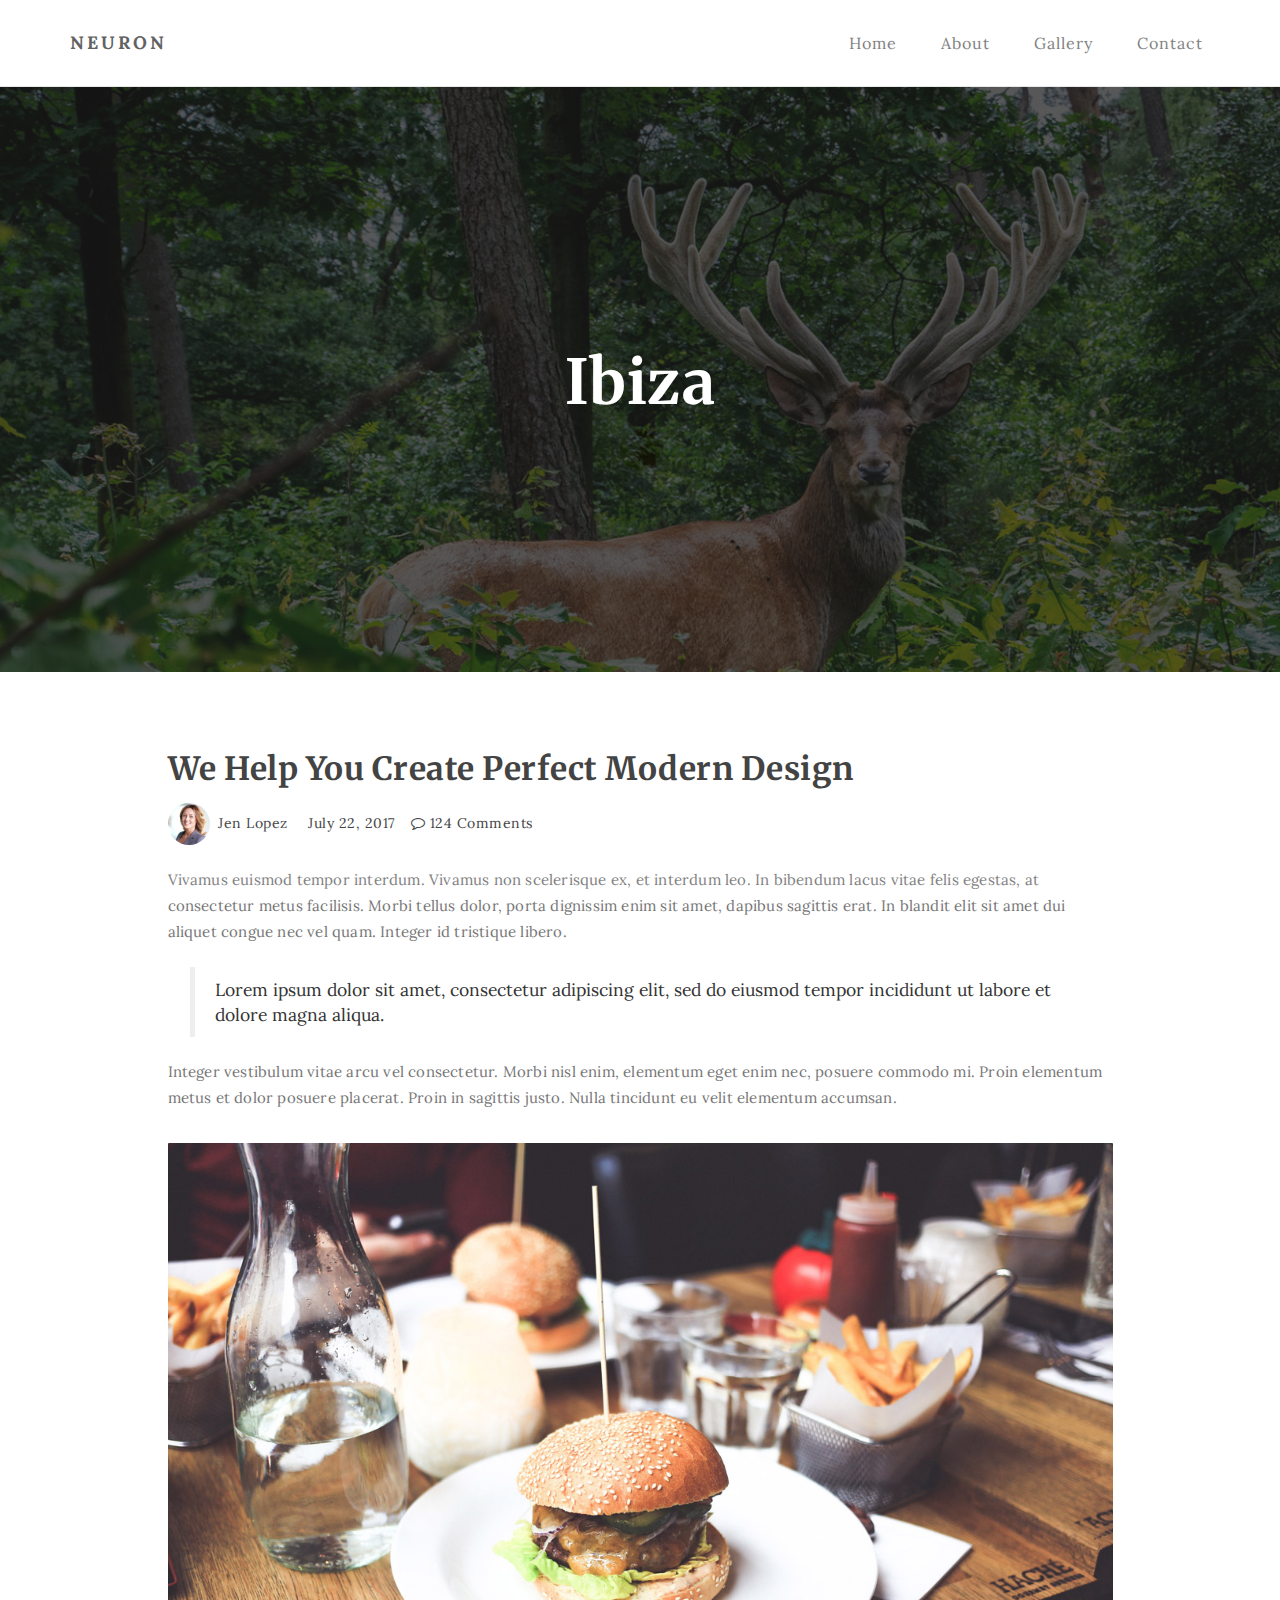
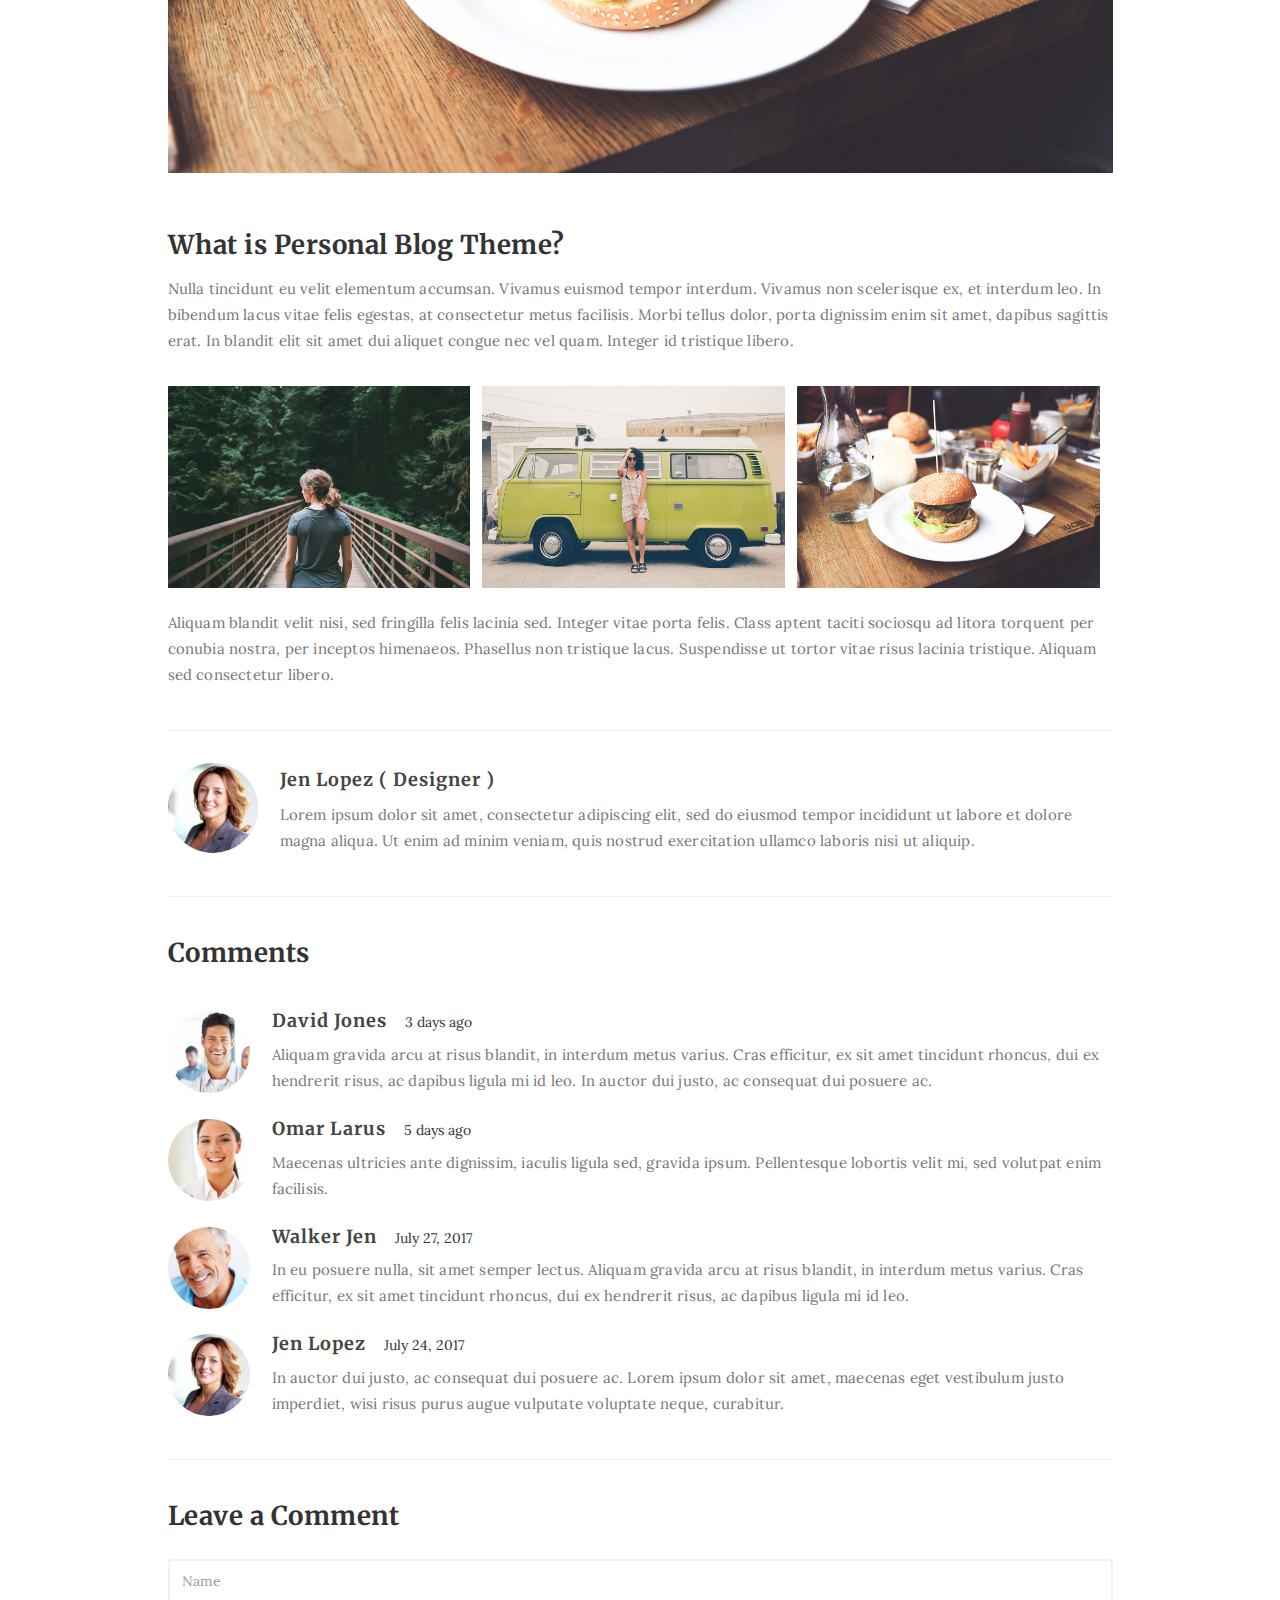
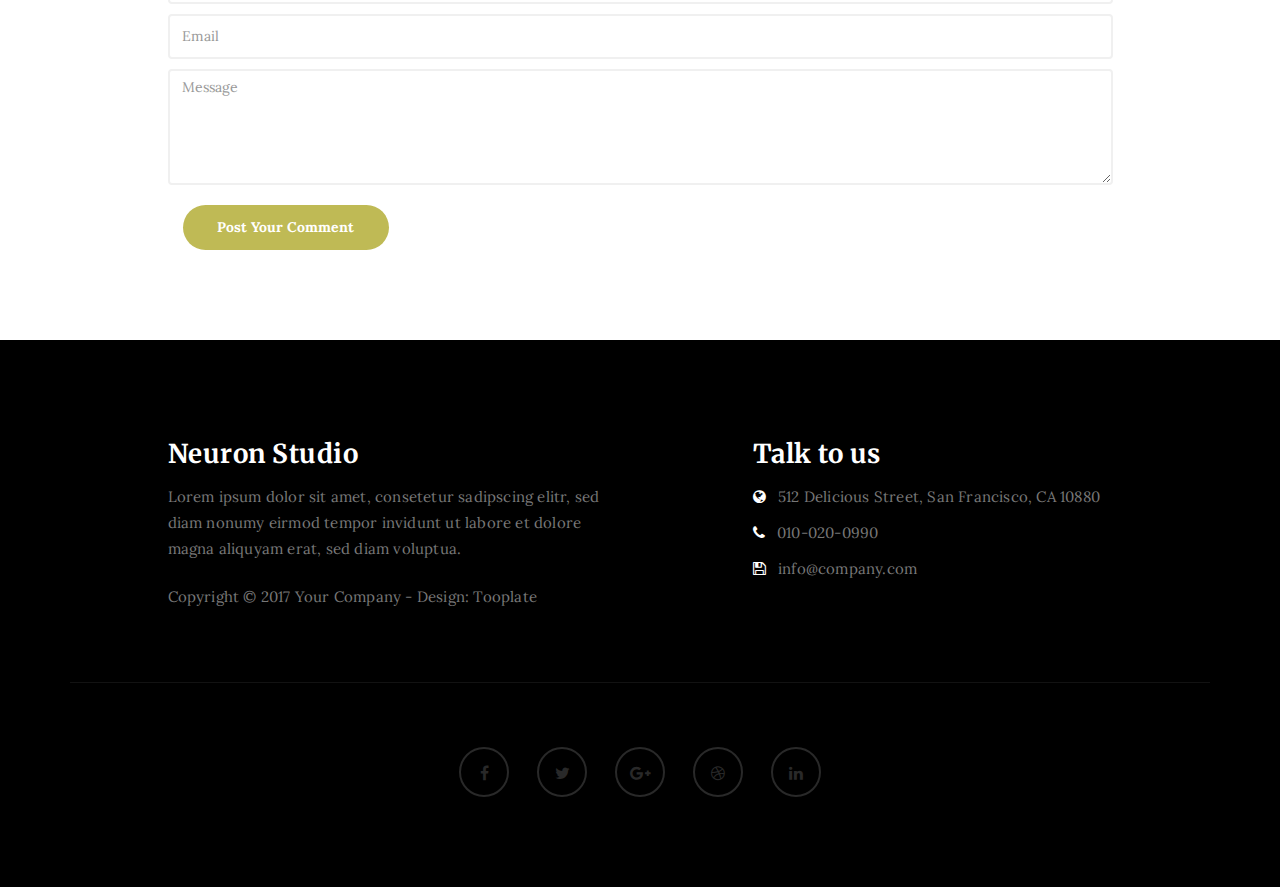
<file: Caceres.html>
<!DOCTYPE html>
<html lang="en">
<head>

<meta charset="UTF-8">
<meta http-equiv="X-UA-Compatible" content="IE=Edge">
<meta name="description" content="">
<meta name="keywords" content="">
<meta name="author" content="">
<meta name="viewport" content="width=device-width, initial-scale=1, maximum-scale=1">

<title>Neuron Template - Single Post</title>
<!--

Template 2085 Neuron

http://www.tooplate.com/view/2085-neuron

-->
<link rel="stylesheet" href="css/bootstrap.min.css">
<link rel="stylesheet" href="css/font-awesome.min.css">

<!-- Main css -->
<link rel="stylesheet" href="css/style.css">
<link href="https://fonts.googleapis.com/css?family=Lora|Merriweather:300,400" rel="stylesheet">

</head>
<body>

<!-- PRE LOADER -->

<div class="preloader">
     <div class="sk-spinner sk-spinner-wordpress">
          <span class="sk-inner-circle"></span>
     </div>
</div>

<!-- Navigation section  -->

<div class="navbar navbar-default navbar-static-top" role="navigation">
     <div class="container">

          <div class="navbar-header">
               <button class="navbar-toggle" data-toggle="collapse" data-target=".navbar-collapse">
                    <span class="icon icon-bar"></span>
                    <span class="icon icon-bar"></span>
                    <span class="icon icon-bar"></span>
               </button>
               <a href="index.html" class="navbar-brand">Neuron</a>
          </div>
          <div class="collapse navbar-collapse">
               <ul class="nav navbar-nav navbar-right">
                    <li><a href="index.html">Home</a></li>
                    <li><a href="about.html">About</a></li>
                    <li><a href="gallery.html">Gallery</a></li>
                    <li><a href="contact.html">Contact</a></li>
               </ul>
          </div>

  </div>
</div>

<!-- Home Section -->

<section id="home" class="main-single-post parallax-section">
     <div class="overlay"></div>
     <div class="container">
          <div class="row">

               <div class="col-md-12 col-sm-12">
                    <h1>Ibiza</h1>
               </div>

          </div>
     </div>
</section>

<!-- Blog Single Post Section -->

<section id="blog-single-post">
     <div class="container">
          <div class="row">

               <div class="col-md-offset-1 col-md-10 col-sm-12">
                    <div class="blog-single-post-thumb">
                         

                         <div class="blog-post-title">
                              <h2>We Help You Create Perfect Modern Design</a></h2>
                         </div>

                         <div class="blog-post-format">
                              <span><a href="#"><img src="images/author-image1.jpg" class="img-responsive img-circle"> Jen Lopez</a></span>
                              <span><i class="fa fa-date"></i> July 22, 2017</span>
                              <span><a href="#"><i class="fa fa-comment-o"></i> 124 Comments</a></span>
                         </div>

                         <div class="blog-post-des">
                              <p>Vivamus euismod tempor interdum. Vivamus non scelerisque ex, et interdum leo. In bibendum lacus vitae felis egestas, at consectetur metus facilisis. Morbi tellus dolor, porta dignissim enim sit amet, dapibus sagittis erat. In blandit elit sit amet dui aliquet congue nec vel quam. Integer id tristique libero.</p>
                              <blockquote>Lorem ipsum dolor sit amet, consectetur adipiscing elit, sed do eiusmod tempor incididunt ut labore et dolore magna aliqua. </blockquote>
                              <p>Integer vestibulum vitae arcu vel consectetur. Morbi nisl enim, elementum eget enim nec, posuere commodo mi. Proin elementum metus et dolor posuere placerat. Proin in sagittis justo. Nulla tincidunt eu velit elementum accumsan.</p>
                              
                              <div class="blog-post-image">
                              <img src="images/blog-image3.jpg" class="img-responsive" alt="Blog Image 3">
                         </div>
                         
                              <h3>What is Personal Blog Theme?</h3>
                              <p>Nulla tincidunt eu velit elementum accumsan. Vivamus euismod tempor interdum. Vivamus non scelerisque ex, et interdum leo. In bibendum lacus vitae felis egestas, at consectetur metus facilisis. Morbi tellus dolor, porta dignissim enim sit amet, dapibus sagittis erat. In blandit elit sit amet dui aliquet congue nec vel quam. Integer id tristique libero.</p>
                         </div>
                         
                         

                         <div class="blog-single-post-image">
                              <div class="col-md-4 col-sm-4">
                                   <img src="images/blog-image1.jpg" class="img-responsive" alt="Blog Image 1">
                              </div>
                              <div class="col-md-4 col-sm-4">
                                   <img src="images/blog-image2.jpg" class="img-responsive" alt="Blog Image 2">
                              </div>
                              <div class="col-md-4 col-sm-4">
                                   <img src="images/blog-image3.jpg" class="img-responsive" alt="Blog Image 3">
                              </div>
                         </div>
                         <p>Aliquam blandit velit nisi, sed fringilla felis lacinia sed. Integer vitae porta felis. Class aptent taciti sociosqu ad litora torquent per conubia nostra, per inceptos himenaeos. Phasellus non tristique lacus. Suspendisse ut tortor vitae risus lacinia tristique. Aliquam sed consectetur libero.</p>

                         <div class="blog-author">
                              <div class="media">
                                   <div class="media-object pull-left">
                                        <img src="images/author-image1.jpg" class="img-circle img-responsive" alt="blog">
                                   </div>
                                   <div class="media-body">
                                        <h3 class="media-heading"><a href="#">Jen Lopez ( Designer )</a></h3>
                                        <p>Lorem ipsum dolor sit amet, consectetur adipiscing elit, sed do eiusmod tempor incididunt ut labore et dolore magna aliqua. Ut enim ad minim veniam, quis nostrud exercitation ullamco laboris nisi ut aliquip.</p>
                                   </div>
                              </div>
                         </div>

                         <div class="blog-comment">
                              <h3>Comments</h3>
                                   <div class="media">
                                        <div class="media-object pull-left">
                                             <img src="images/comment-image1.jpg" class="img-responsive img-circle" alt="Blog Image 11">
                                        </div>
                                        <div class="media-body">
                                             <h3 class="media-heading">David Jones</h3>
                                             <span>3 days ago</span>
                                             <p>Aliquam gravida arcu at risus blandit, in interdum metus varius. Cras efficitur, ex sit amet tincidunt rhoncus, dui ex hendrerit risus, ac dapibus ligula mi id leo. In auctor dui justo, ac consequat dui posuere ac.</p>
                                        </div>
                                   </div>
                                   <div class="media">
                                        <div class="media-object pull-left">
                                             <img src="images/comment-image2.jpg" class="img-responsive img-circle" alt="Blog Image 22">
                                        </div>
                                        <div class="media-body">
                                             <h3 class="media-heading">Omar Larus</h3>
                                             <span>5 days ago</span>
                                             <p>Maecenas ultricies ante dignissim, iaculis ligula sed, gravida ipsum. Pellentesque lobortis velit mi, sed volutpat enim facilisis.</p>
                                        </div>
                                   </div>
                                   <div class="media">
                                        <div class="media-object pull-left">
                                             <img src="images/author-image2.jpg" class="img-responsive img-circle" alt="Blog Image 33">
                                        </div>
                                        <div class="media-body">
                                             <h3 class="media-heading">Walker Jen</h3>
                                             <span>July 27, 2017</span>
                                             <p>In eu posuere nulla, sit amet semper lectus. Aliquam gravida arcu at risus blandit, in interdum metus varius. Cras efficitur, ex sit amet tincidunt rhoncus, dui ex hendrerit risus, ac dapibus ligula mi id leo.</p>
                                        </div>
                                   </div>
                                   <div class="media">
                                        <div class="media-object pull-left">
                                             <img src="images/author-image1.jpg" class="img-responsive img-circle" alt="Blog Image 44">
                                        </div>
                                        <div class="media-body">
                                             <h3 class="media-heading">Jen Lopez</h3>
                                             <span>July 24, 2017</span>
                                             <p>In auctor dui justo, ac consequat dui posuere ac. Lorem ipsum dolor sit amet, maecenas eget vestibulum justo imperdiet, wisi risus purus augue vulputate voluptate neque, curabitur.</p>
                                        </div>
                                   </div>
                         </div>

                         <div class="blog-comment-form">
                              <h3>Leave a Comment</h3>
                                   <form action="#" method="post">
                           	 	 	 	<input type="text" class="form-control" placeholder="Name" name="name" required>
                                        <input type="email" class="form-control" placeholder="Email" name="email" required>
                                        <textarea name="message" rows="5" class="form-control" id="message" placeholder="Message" message="message" required="required"></textarea>
                                        <div class="col-md-3 col-sm-4">
                                             <input name="submit" type="submit" class="form-control" id="submit" value="Post Your Comment">
                                        </div>
                                   </form>
                         </div>
                    </div>
          </div>
     </div>
</section>

<!-- Footer Section -->

<footer>
     <div class="container">
          <div class="row">

               <div class="col-md-5 col-md-offset-1 col-sm-6">
                    <h3>Neuron Studio</h3>
                    <p>Lorem ipsum dolor sit amet, consetetur sadipscing elitr, sed diam nonumy eirmod tempor invidunt ut labore et dolore magna aliquyam erat, sed diam voluptua.</p>
                    <div class="footer-copyright">
                         <p>Copyright &copy; 2017 Your Company - Design: Tooplate</p>
                    </div>
               </div>

               <div class="col-md-4 col-md-offset-1 col-sm-6">
                    <h3>Talk to us</h3>
                    <p><i class="fa fa-globe"></i> 512 Delicious Street, San Francisco, CA 10880</p>
                    <p><i class="fa fa-phone"></i> 010-020-0990</p>
                    <p><i class="fa fa-save"></i> info@company.com</p>
               </div>

               <div class="clearfix col-md-12 col-sm-12">
                    <hr>
               </div>

               <div class="col-md-12 col-sm-12">
                    <ul class="social-icon">
                         <li><a href="#" class="fa fa-facebook"></a></li>
                         <li><a href="#" class="fa fa-twitter"></a></li>
                         <li><a href="#" class="fa fa-google-plus"></a></li>
                         <li><a href="#" class="fa fa-dribbble"></a></li>
                         <li><a href="#" class="fa fa-linkedin"></a></li>
                    </ul>
               </div>
               
          </div>
     </div>
</footer>

<!-- Back top -->
<a href="#back-top" class="go-top"><i class="fa fa-angle-up"></i></a>

<!-- SCRIPTS -->

<script src="js/jquery.js"></script>
<script src="js/bootstrap.min.js"></script>
<script src="js/jquery.parallax.js"></script>
<script src="js/custom.js"></script>

</body>
</html>
</file>
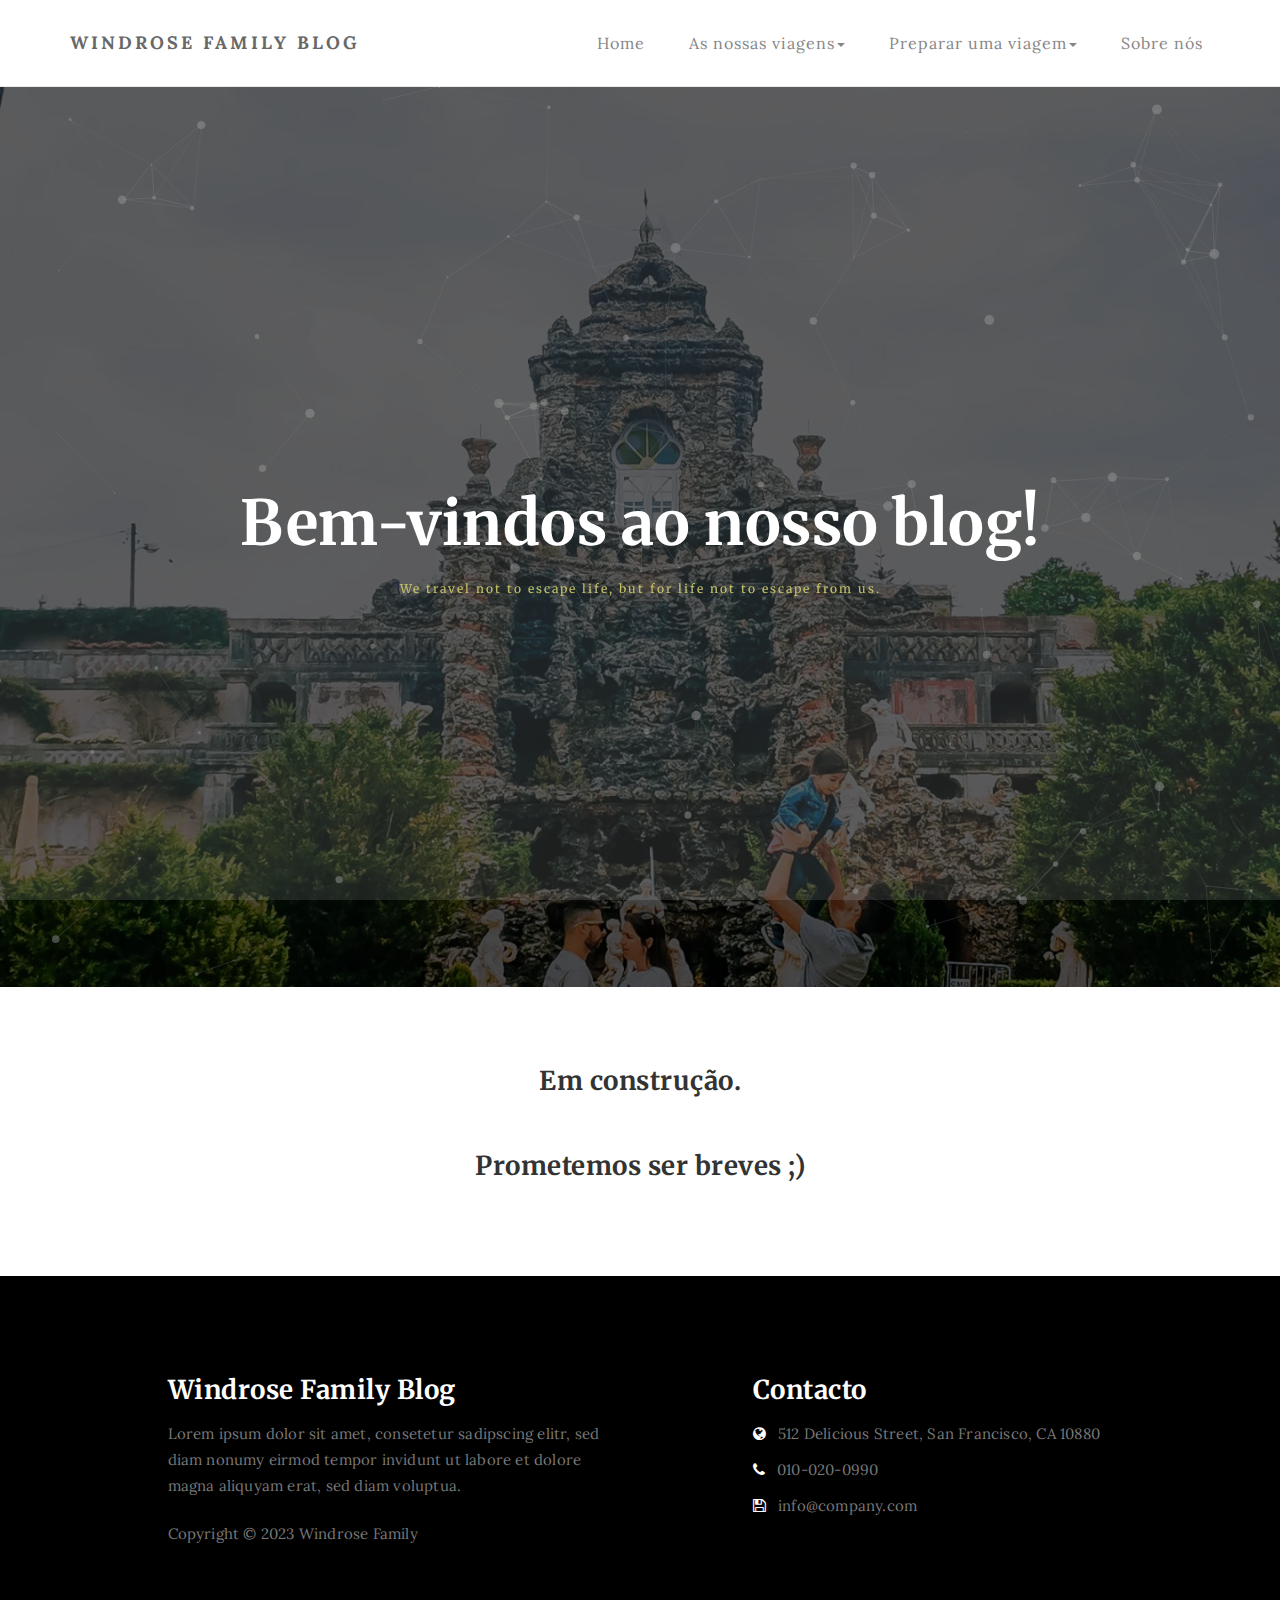
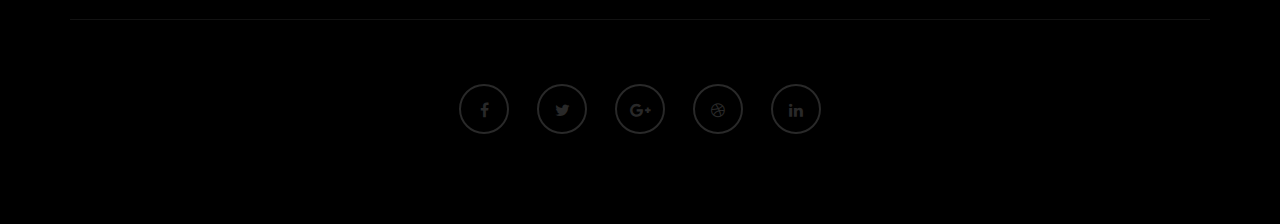
<file: construction.html>
<!DOCTYPE html>
<html lang="en">
<head>

<meta charset="UTF-8">
<meta http-equiv="X-UA-Compatible" content="IE=Edge">
<meta name="description" content="">
<meta name="keywords" content="">
<meta name="author" content="">
<meta name="viewport" content="width=device-width, initial-scale=1, maximum-scale=1">

<title>Windrose Family Blog</title>

<link rel="stylesheet" href="css/bootstrap.min.css">
<link rel="stylesheet" href="css/font-awesome.min.css">

<!-- Main css -->
<link rel="stylesheet" href="css/style.css">
<link href="https://fonts.googleapis.com/css?family=Lora|Merriweather:300,400" rel="stylesheet">

</head>
<body>

<!-- PRE LOADER -->

<div class="preloader">
     <div class="sk-spinner sk-spinner-wordpress">
          <span class="sk-inner-circle"></span>
     </div>
</div>

<!-- Navigation section  -->

<div class="navbar navbar-default navbar-static-top" role="navigation">
     <div class="container">
          <div class="navbar-header">
               <button class="navbar-toggle" data-toggle="collapse" data-target=".navbar-collapse">
                    <span class="icon icon-bar"></span>
                    <span class="icon icon-bar"></span>
                    <span class="icon icon-bar"></span>
               </button>
               <a href="index.html" class="navbar-brand">Windrose Family Blog</a>
          </div>
          <div class="collapse navbar-collapse">
               <ul class="nav navbar-nav navbar-right">
                    <li><a href="index.html">Home</a></li>
                    <li class="dropdown">
                         <a href="#" class="dropdown-toggle" data-toggle="dropdown">As nossas viagens<span class="caret"></span></a>
                         <ul class="dropdown-menu">
                              <li><a href="construction.html">Portugal</a></li>
                              <li><a href="Espanha.html">Espanha</a></li>
                              <li><a href="construction.html">Inglaterra</a></li>
                              <li><a href="construction.html">Alemanha</a></li>
                              <li><a href="construction.html">Malta</a></li>
                              <li><a href="construction.html">República Checa</a></li>
                              <li><a href="construction.html">Croácia</a></li>
                         </ul>
                    </li>
                    <li class="dropdown">
                         <a href="#" class="dropdown-toggle" data-toggle="dropdown">Preparar uma viagem<span class="caret"></span></a>
                         <ul class="dropdown-menu">
                              <li><a href="#">Seguro de viagem</a></li>
                              <li><a href="#">Alojamento</a></li>
                              <li><a href="#">Alugar um carro</a></li>
                         </ul>
                    </li>
                    <li><a href="about.html">Sobre nós</a></li>
               </ul>
          </div>
     </div>
</div>

<!-- Home Section -->

<section id="home" class="main-home parallax-section">
     <div class="overlay"></div>
     <div id="particles-js"></div>
     <div class="container">
          <div class="row">

               <div class="col-md-12 col-sm-12">
                    <h1>Bem-vindos ao nosso blog!</h1>
                    <h4>We travel not to escape life, but for life not to escape from us.</h4>
               </div>

          </div>
     </div>
</section>

<!-- Blog Section -->

<section id="blog">
     <div class="container">
          <div class="row">
               <h3 style="text-align: center;">Em construção.</h3>
               <br>
               <h3 style="text-align: center;">Prometemos ser breves ;)</h3>
          </div>
     </div>
</section>

<!-- Footer Section -->

<footer>
     <div class="container">
          <div class="row">

               <div class="col-md-5 col-md-offset-1 col-sm-6">
                    <h3>Windrose Family Blog</h3>
                    <p>Lorem ipsum dolor sit amet, consetetur sadipscing elitr, sed diam nonumy eirmod tempor invidunt ut labore et dolore magna aliquyam erat, sed diam voluptua.</p>
                    <div class="footer-copyright">
                         <p>Copyright &copy; 2023 Windrose Family</p>
                    </div>
               </div>

               <div class="col-md-4 col-md-offset-1 col-sm-6">
                    <h3>Contacto</h3>
                    <p><i class="fa fa-globe"></i> 512 Delicious Street, San Francisco, CA 10880</p>
                    <p><i class="fa fa-phone"></i> 010-020-0990</p>
                    <p><i class="fa fa-save"></i> info@company.com</p>
               </div>

               <div class="clearfix col-md-12 col-sm-12">
                    <hr>
               </div>

               <div class="col-md-12 col-sm-12">
                    <ul class="social-icon">
                         <li><a href="#" class="fa fa-facebook"></a></li>
                         <li><a href="#" class="fa fa-twitter"></a></li>
                         <li><a href="#" class="fa fa-google-plus"></a></li>
                         <li><a href="#" class="fa fa-dribbble"></a></li>
                         <li><a href="#" class="fa fa-linkedin"></a></li>
                    </ul>
               </div>
               
          </div>
     </div>
</footer>

<!-- Back top -->
<a href="#back-top" class="go-top"><i class="fa fa-angle-up"></i></a>

<!-- SCRIPTS -->

<script src="js/jquery.js"></script>
<script src="js/bootstrap.min.js"></script>
<script src="js/particles.min.js"></script>
<script src="js/app.js"></script>
<script src="js/jquery.parallax.js"></script>
<script src="js/smoothscroll.js"></script>
<script src="js/custom.js"></script>

</body>
</html>
</file>
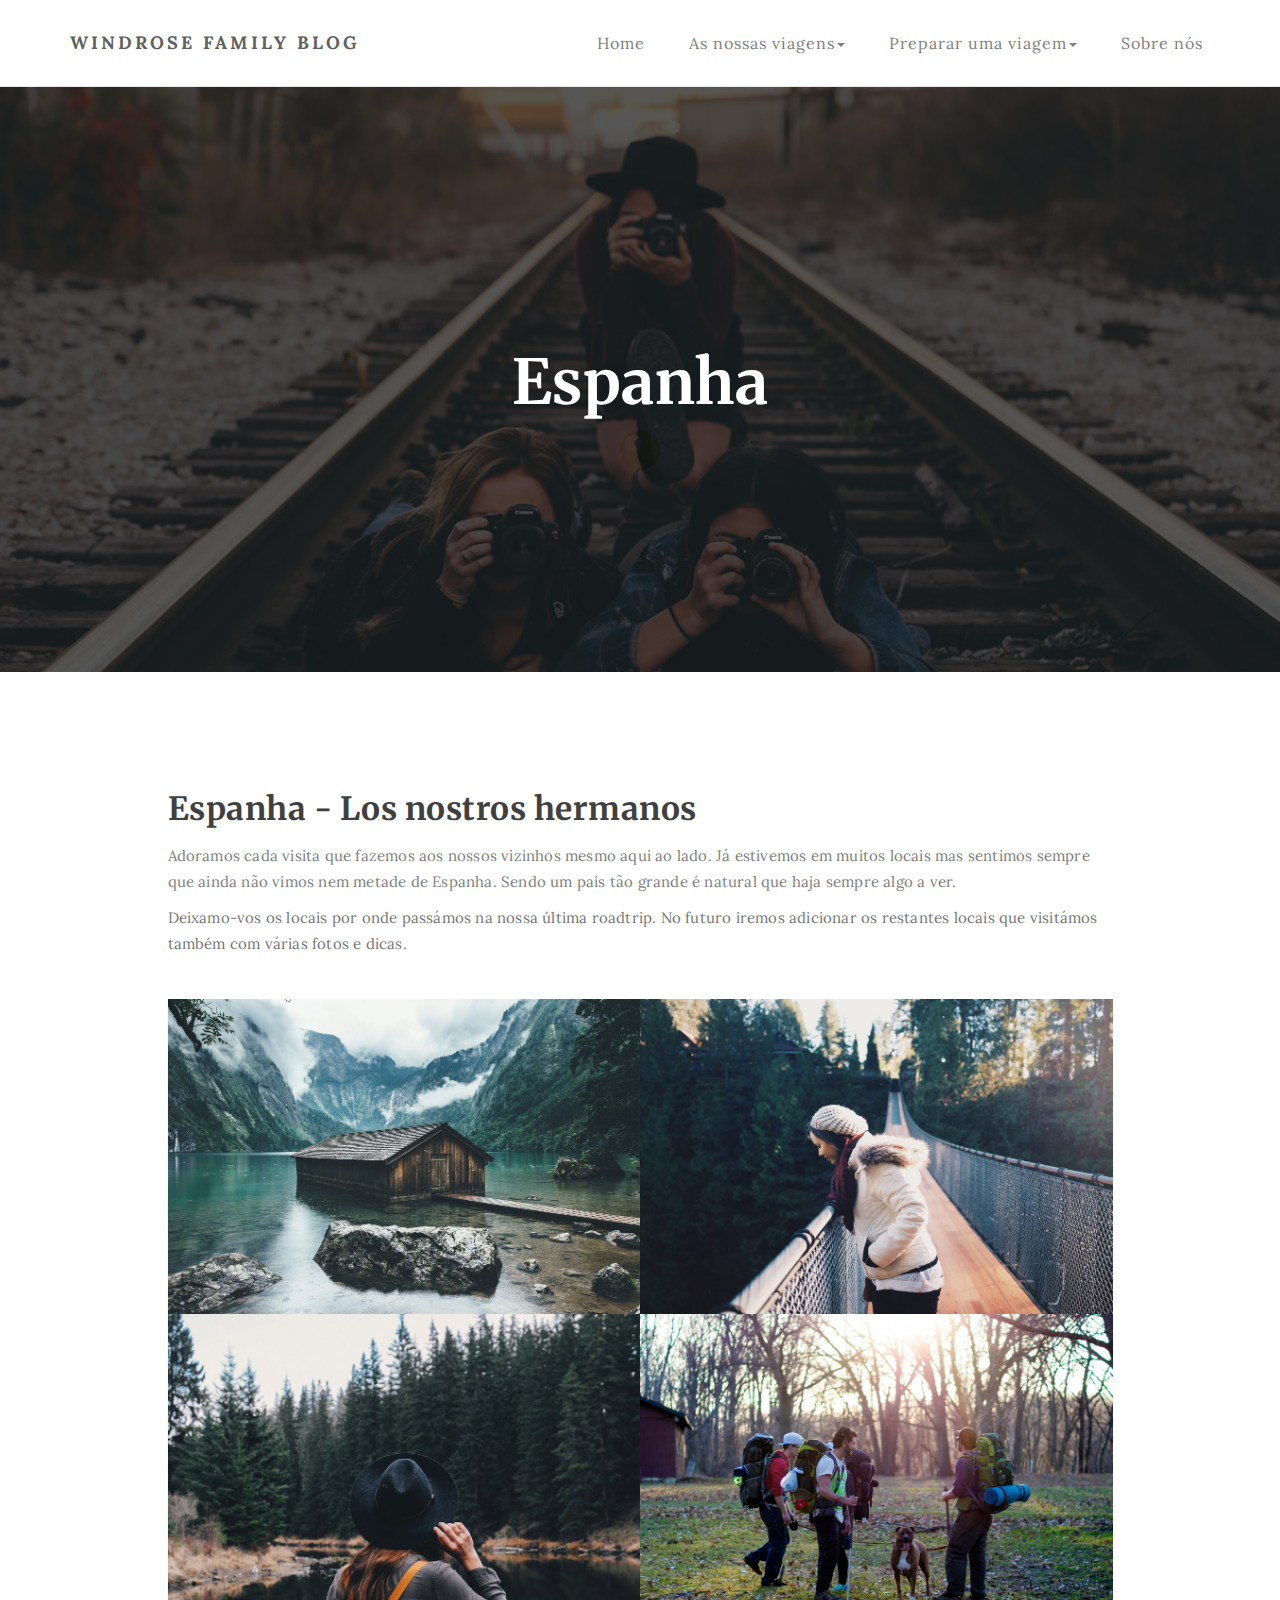
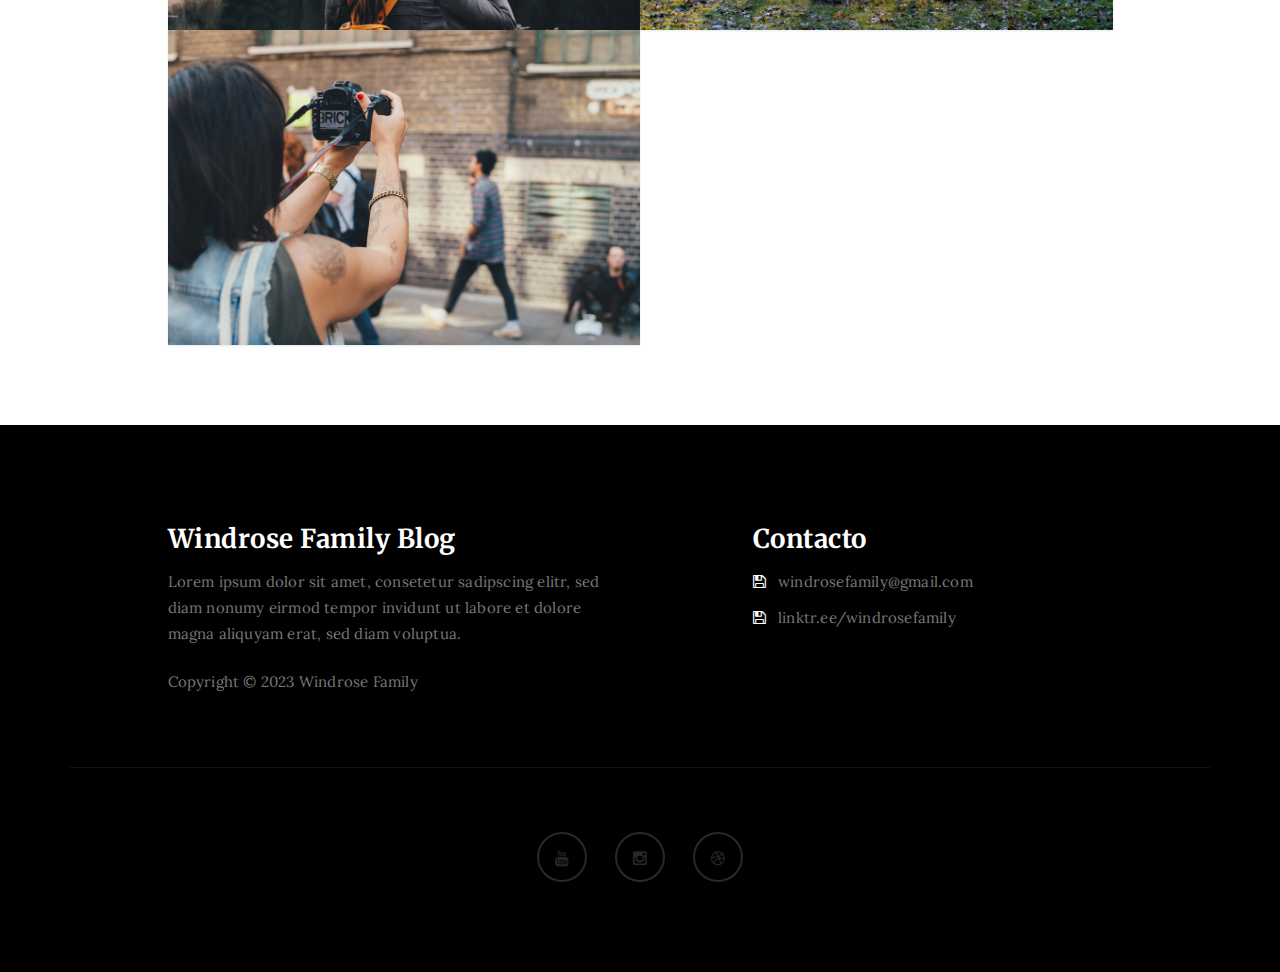
<file: Espanha.html>
<!DOCTYPE html>
<html lang="en">
<head>

<meta charset="UTF-8">
<meta http-equiv="X-UA-Compatible" content="IE=Edge">
<meta name="description" content="">
<meta name="keywords" content="">
<meta name="author" content="">
<meta name="viewport" content="width=device-width, initial-scale=1, maximum-scale=1">

<title>Windrose Family Blog</title>

<link rel="stylesheet" href="css/bootstrap.min.css">
<link rel="stylesheet" href="css/font-awesome.min.css">
<link rel="stylesheet" href="css/magnific-popup.css">

<!-- Main css -->
<link rel="stylesheet" href="css/style.css">
<link href="https://fonts.googleapis.com/css?family=Lora|Merriweather:300,400" rel="stylesheet">

</head>
<body>

<!-- PRE LOADER -->

<div class="preloader">
     <div class="sk-spinner sk-spinner-wordpress">
          <span class="sk-inner-circle"></span>
     </div>
</div>

<!-- Navigation section  -->

<div class="navbar navbar-default navbar-static-top" role="navigation">
     <div class="container">
          <div class="navbar-header">
               <button class="navbar-toggle" data-toggle="collapse" data-target=".navbar-collapse">
                    <span class="icon icon-bar"></span>
                    <span class="icon icon-bar"></span>
                    <span class="icon icon-bar"></span>
               </button>
               <a href="index.html" class="navbar-brand">Windrose Family Blog</a>
          </div>
          <div class="collapse navbar-collapse">
               <ul class="nav navbar-nav navbar-right">
                    <li><a href="index.html">Home</a></li>
                    <li class="dropdown">
                         <a href="#" class="dropdown-toggle" data-toggle="dropdown">As nossas viagens<span class="caret"></span></a>
                         <ul class="dropdown-menu">
                              <li><a href="#">Portugal</a></li>
                              <li><a href="Espanha.html">Espanha</a></li>
                              <li><a href="#">Inglaterra</a></li>
                              <li><a href="#">Alemanha</a></li>
                              <li><a href="#">Malta</a></li>
                              <li><a href="#">República Checa</a></li>
                              <li><a href="#">Croácia</a></li>
                         </ul>
                    </li>
                    <li class="dropdown">
                         <a href="#" class="dropdown-toggle" data-toggle="dropdown">Preparar uma viagem<span class="caret"></span></a>
                         <ul class="dropdown-menu">
                              <li><a href="construction.html">Seguro de viagem</a></li>
                              <li><a href="construction.html">Alojamento</a></li>
                              <li><a href="construction.html">Alugar um carro</a></li>
							  <li><a href="construction.html">O nosso equipamento</a></li>
                         </ul>
                    </li>
                    <li><a href="about.html">Sobre nós</a></li>
               </ul>
          </div>
     </div>
</div>

<!-- Home Section -->

<section id="home" class="main-gallery parallax-section">
     <div class="overlay"></div>
     <div class="container">
          <div class="row">

               <div class="col-md-12 col-sm-12">
                    <h1>Espanha</h1>
               </div>

          </div>
     </div>
</section>

<br>

<br>

<!-- Gallery Section -->

<section id="gallery">
     <div class="container">
          <div class="row">

               <div class="col-md-offset-1 col-md-10 col-sm-12">
                    <h2>Espanha - Los nostros hermanos</h2>
                    <p>Adoramos cada visita que fazemos aos nossos vizinhos mesmo aqui ao lado. Já estivemos em muitos locais mas sentimos sempre que ainda não vimos nem metade de Espanha. Sendo um país tão grande é natural que haja sempre algo a ver.</p>
                    <p>Deixamo-vos os locais por onde passámos na nossa última roadtrip. No futuro iremos adicionar os restantes locais que visitámos também com várias fotos e dicas.</p>
                    <span></span>
                    <div class="col-md-6 col-sm-6" id="Ilhas">
                         <div class="gallery-thumb">
                              <a href="images/gallery-image1.jpg" class="image-popup">
                                   <img src="images/gallery-image1.jpg" class="img-responsive" alt="Gallery Image">
                              </a>
                              <span class="image-text"><a style="font-size: large; color: white;" href="IlhasBaleares.html">Ilhas Baleares</a></span>
                         </div>
                    </div>

                    <div class="col-md-6 col-sm-6" id="Barcelona">
                         <div class="gallery-thumb">
                              <a href="images/gallery-image2.jpg" class="image-popup">
                                   <img src="images/gallery-image2.jpg" class="img-responsive" alt="Gallery Image">
                              </a>
                              <span class="image-text"><a style="font-size: large; color: white;" href="Barcelona.html">Barcelona</a></span>
                         </div>
                    </div>

                    <div class="col-md-6 col-sm-6" id="Valencia">
                         <div class="gallery-thumb">
                              <a href="images/gallery-image3.jpg" class="image-popup">
                                   <img src="images/gallery-image3.jpg" class="img-responsive" alt="Gallery Image">
                              </a>
                              <span class="image-text"><a style="font-size: large; color: white;" href="Valencia.html">Valência</a></span>
                         </div>
                    </div>

                    <div class="col-md-6 col-sm-6" id="Madrid">
                         <div class="gallery-thumb">
                              <a href="images/gallery-image4.jpg" class="image-popup">
                                   <img src="images/gallery-image4.jpg" class="img-responsive" alt="Gallery Image">
                              </a>
                              <span class="image-text"><a style="font-size: large; color: white;" href="Madrid.html">Madrid</a></span>
                         </div>
                    </div>

                    <div class="col-md-6 col-sm-6" id="Caceres">
                         <div class="gallery-thumb">
                              <a href="images/gallery-image5.jpg" class="image-popup">
                                   <img src="images/gallery-image5.jpg" class="img-responsive" alt="Gallery Image">
                              </a>
                              <span class="image-text"><a style="font-size: large; color: white;" href="Caceres.html">Cáceres</a></span>
                         </div>
                    </div>

                    <!-- <div class="col-md-6 col-sm-6" id="Sevilha">
                         <div class="gallery-thumb">
                              <a href="images/gallery-image6.jpg" class="image-popup">
                                   <img src="images/gallery-image6.jpg" class="img-responsive" alt="Gallery Image">
                              </a>
                              <span class="image-text"><a style="font-size: large; color: white;" href="Maiorca.html">Sevilha</a></span>
                         </div>
                    </div>
                    <div class="col-md-6 col-sm-6" id="Aracena">
                         <div class="gallery-thumb">
                              <a href="images/gallery-image1.jpg" class="image-popup">
                                   <img src="images/gallery-image1.jpg" class="img-responsive" alt="Gallery Image">
                              </a>
                              <span class="image-text"><a style="font-size: large; color: white;" href="Maiorca.html">Aracena</a></span>
                         </div>
                    </div>

                    <div class="col-md-6 col-sm-6" id="Setenil">
                         <div class="gallery-thumb">
                              <a href="images/gallery-image2.jpg" class="image-popup">
                                   <img src="images/gallery-image2.jpg" class="img-responsive" alt="Gallery Image">
                              </a>
                              <span class="image-text"><a style="font-size: large; color: white;" href="Maiorca.html">Setenil de las Bodegas</a></span>
                         </div>
                    </div>

                    <div class="col-md-6 col-sm-6" id="Ronda">
                         <div class="gallery-thumb">
                              <a href="images/gallery-image3.jpg" class="image-popup">
                                   <img src="images/gallery-image3.jpg" class="img-responsive" alt="Gallery Image">
                              </a>
                              <span class="image-text"><a style="font-size: large; color: white;" href="Maiorca.html">Ronda</a></span>
                         </div>
                    </div>

                    <div class="col-md-6 col-sm-6" id="Gibraltar">
                         <div class="gallery-thumb">
                              <a href="images/gallery-image4.jpg" class="image-popup">
                                   <img src="images/gallery-image4.jpg" class="img-responsive" alt="Gallery Image">
                              </a>
                              <span class="image-text"><a style="font-size: large; color: white;" href="Maiorca.html">Gibraltar</a></span>
                         </div>
                    </div>

                    <div class="col-md-6 col-sm-6" id="La Manga">
                         <div class="gallery-thumb">
                              <a href="images/gallery-image5.jpg" class="image-popup">
                                   <img src="images/gallery-image5.jpg" class="img-responsive" alt="Gallery Image">
                              </a>
                              <span class="image-text"><a style="font-size: large; color: white;" href="Maiorca.html">La Manga</a></span>
                         </div>
                    </div>

                    <div class="col-md-6 col-sm-6" id="Merida">
                         <div class="gallery-thumb">
                              <a href="images/gallery-image6.jpg" class="image-popup">
                                   <img src="images/gallery-image6.jpg" class="img-responsive" alt="Gallery Image">
                              </a>
                              <span class="image-text"><a style="font-size: large; color: white;" href="Maiorca.html">Mérida</a></span>
                         </div>
                    </div>

                    <div class="col-md-6 col-sm-6" id="Pamplona">
                         <div class="gallery-thumb">
                              <a href="images/gallery-image6.jpg" class="image-popup">
                                   <img src="images/gallery-image6.jpg" class="img-responsive" alt="Gallery Image">
                              </a>
                              <span class="image-text"><a style="font-size: large; color: white;" href="Maiorca.html">Pamplona</a></span>
                         </div>
                    </div>

                    <div class="col-md-6 col-sm-6" id="Benidorm">
                         <div class="gallery-thumb">
                              <a href="images/gallery-image6.jpg" class="image-popup">
                                   <img src="images/gallery-image6.jpg" class="img-responsive" alt="Gallery Image">
                              </a>
                              <span class="image-text"><a style="font-size: large; color: white;" href="Maiorca.html">Benidorm</a></span>
                         </div>
                    </div>

                    <div class="col-md-6 col-sm-6" id="Alicante">
                         <div class="gallery-thumb">
                              <a href="images/gallery-image6.jpg" class="image-popup">
                                   <img src="images/gallery-image6.jpg" class="img-responsive" alt="Gallery Image">
                              </a>
                              <span class="image-text"><a style="font-size: large; color: white;" href="Maiorca.html">Alicante</a></span>
                         </div>
                    </div>

                    <div class="col-md-6 col-sm-6" id="Badajoz">
                         <div class="gallery-thumb">
                              <a href="images/gallery-image6.jpg" class="image-popup">
                                   <img src="images/gallery-image6.jpg" class="img-responsive" alt="Gallery Image">
                              </a>
                              <span class="image-text"><a style="font-size: large; color: white;" href="Maiorca.html">Badajoz</a></span>
                         </div>
                    </div>

                    <div class="col-md-6 col-sm-6" id="Huelva">
                         <div class="gallery-thumb">
                              <a href="images/gallery-image6.jpg" class="image-popup">
                                   <img src="images/gallery-image6.jpg" class="img-responsive" alt="Gallery Image">
                              </a>
                              <span class="image-text"><a style="font-size: large; color: white;" href="Maiorca.html">Huelva</a></span>
                         </div>
                    </div>

                    <div class="col-md-6 col-sm-6" id="Punta Umbria">
                         <div class="gallery-thumb">
                              <a href="images/gallery-image6.jpg" class="image-popup">
                                   <img src="images/gallery-image6.jpg" class="img-responsive" alt="Gallery Image">
                              </a>
                              <span class="image-text"><a style="font-size: large; color: white;" href="Maiorca.html">Punta Umbria</a></span>
                         </div>
                    </div>

                    <div class="col-md-6 col-sm-6" id="Isla Cristina">
                         <div class="gallery-thumb">
                              <a href="images/gallery-image6.jpg" class="image-popup">
                                   <img src="images/gallery-image6.jpg" class="img-responsive" alt="Gallery Image">
                              </a>
                              <span class="image-text"><a style="font-size: large; color: white;" href="Maiorca.html">Isla Cristina</a></span>
                         </div>
                    </div>

                    <div class="col-md-6 col-sm-6" id="Isla Canela">
                         <div class="gallery-thumb">
                              <a href="images/gallery-image6.jpg" class="image-popup">
                                   <img src="images/gallery-image6.jpg" class="img-responsive" alt="Gallery Image">
                              </a>
                              <span class="image-text"><a style="font-size: large; color: white;" href="Maiorca.html">Isla Canela</a></span>
                         </div>
                    </div>
                    
                    <div class="col-md-6 col-sm-6" id="Alemeria">
                         <div class="gallery-thumb">
                              <a href="images/gallery-image6.jpg" class="image-popup">
                                   <img src="images/gallery-image6.jpg" class="img-responsive" alt="Gallery Image">
                              </a>
                              <span class="image-text"><a style="font-size: large; color: white;" href="Maiorca.html">Almeria</a></span>
                         </div>
                    </div>

                    <div class="col-md-6 col-sm-6" id="Malaga">
                         <div class="gallery-thumb">
                              <a href="images/gallery-image6.jpg" class="image-popup">
                                   <img src="images/gallery-image6.jpg" class="img-responsive" alt="Gallery Image">
                              </a>
                              <span class="image-text"><a style="font-size: large; color: white;" href="Maiorca.html">Malaga</a></span>
                         </div>
                    </div>

                    <div class="col-md-6 col-sm-6" id="Marbella">
                         <div class="gallery-thumb">
                              <a href="images/gallery-image6.jpg" class="image-popup">
                                   <img src="images/gallery-image6.jpg" class="img-responsive" alt="Gallery Image">
                              </a>
                              <span class="image-text"><a style="font-size: large; color: white;" href="Maiorca.html">Marbella</a></span>
                         </div>
                    </div>

                    <div class="col-md-6 col-sm-6" id="Lepe">
                         <div class="gallery-thumb">
                              <a href="images/gallery-image6.jpg" class="image-popup">
                                   <img src="images/gallery-image6.jpg" class="img-responsive" alt="Gallery Image">
                              </a>
                              <span class="image-text"><a style="font-size: large; color: white;" href="Maiorca.html">Lepe</a></span>
                         </div>
                    </div> -->
               </div>
          </div>
     </div>
     <!-- Back top -->

</section>

<!-- Footer Section -->

<footer>
     <div class="container">
          <div class="row">

               <div class="col-md-5 col-md-offset-1 col-sm-6">
                    <h3>Windrose Family Blog</h3>
                    <p>Lorem ipsum dolor sit amet, consetetur sadipscing elitr, sed diam nonumy eirmod tempor invidunt ut labore et dolore magna aliquyam erat, sed diam voluptua.</p>
                    <div class="footer-copyright">
                         <p>Copyright &copy; 2023 Windrose Family</p>
                    </div>
               </div>

               <div class="col-md-4 col-md-offset-1 col-sm-6">
                    <h3>Contacto</h3>
                    <p><i class="fa fa-save"></i> windrosefamily@gmail.com</p>
					<p><i class="fa fa-save"></i> linktr.ee/windrosefamily</p>
               </div>

               <div class="clearfix col-md-12 col-sm-12">
                    <hr>
               </div>

               <div class="col-md-12 col-sm-12">
                    <ul class="social-icon">
                         <li><a href="www.youtube.com/@windrosefamily" class="fa fa-youtube"></a></li>
                         <li><a href="www.instagram.com/windrosefamily" class="fa fa-instagram"></a></li>
                         <li><a href="www.tiktok.com/@windrosefamily" class="fa fa-dribbble"></a></li>
                    </ul>
               </div>
               
          </div>
     </div>
</footer>

<!-- Back top -->
<a href="#back-top" class="go-top"><i class="fa fa-angle-up"></i></a>

<!-- SCRIPTS -->

<script src="js/jquery.js"></script>
<script src="js/bootstrap.min.js"></script>
<script src="js/jquery.magnific-popup.min.js"></script>
<script src="js/magnific-popup-options.js"></script>
<script src="js/jquery.parallax.js"></script>
<script src="js/custom.js"></script>

<script>


function scrollToId() {
     var input = document.getElementById("scrollToIdInput");
     var id = input.value;
     var element = document.getElementById(id);
     
     if (element) {
       element.scrollIntoView({ behavior: "smooth" });
     }
   }
</script>

</body>
</html>
</file>
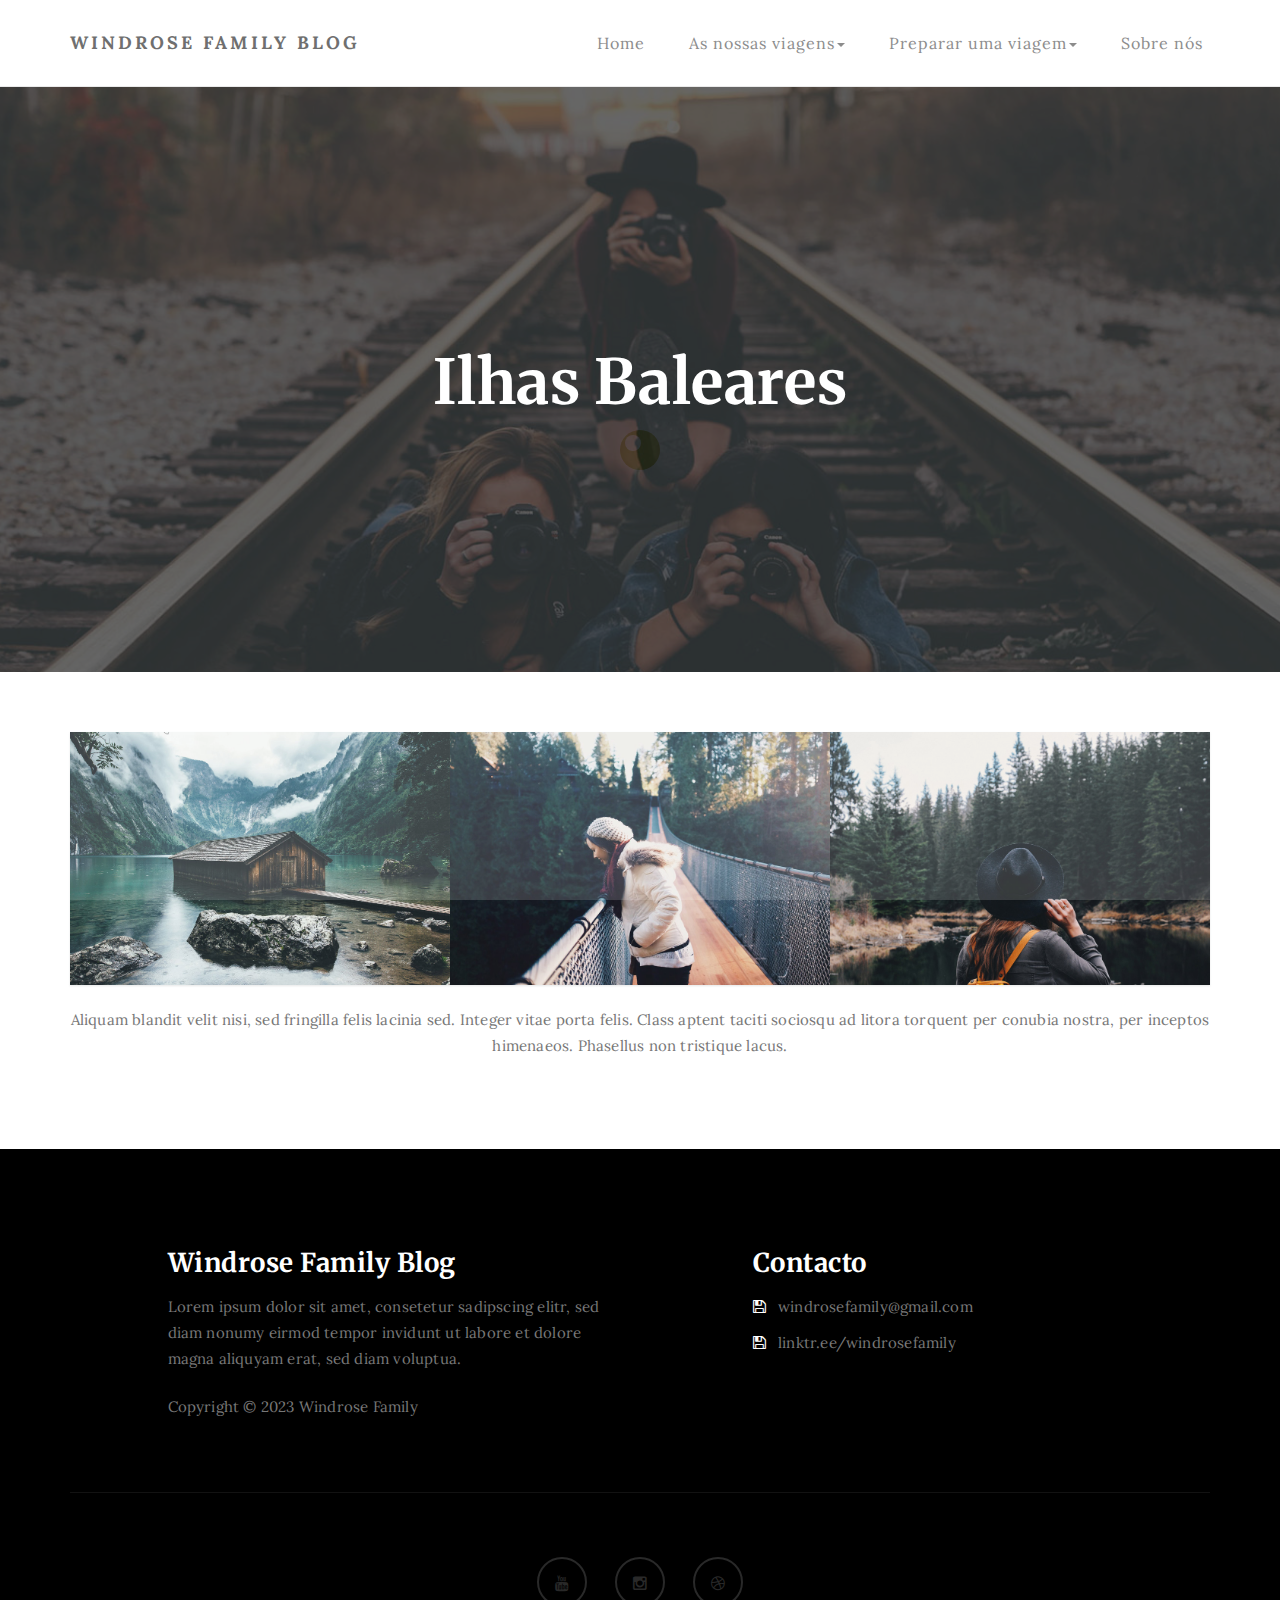
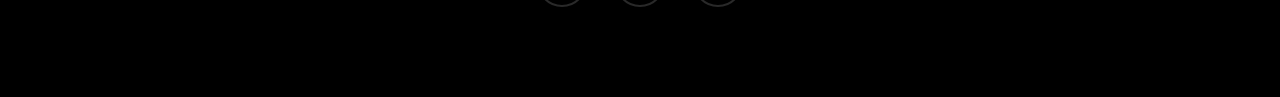
<file: IlhasBaleares.html>
<!DOCTYPE html>
<html lang="en">
<head>

<meta charset="UTF-8">
<meta http-equiv="X-UA-Compatible" content="IE=Edge">
<meta name="description" content="">
<meta name="keywords" content="">
<meta name="author" content="">
<meta name="viewport" content="width=device-width, initial-scale=1, maximum-scale=1">

<title>Windrose Family Blog</title>

<link rel="stylesheet" href="css/bootstrap.min.css">
<link rel="stylesheet" href="css/font-awesome.min.css">
<link rel="stylesheet" href="css/magnific-popup.css">

<!-- Main css -->
<link rel="stylesheet" href="css/style.css">
<link href="https://fonts.googleapis.com/css?family=Lora|Merriweather:300,400" rel="stylesheet">

</head>
<body>

<!-- PRE LOADER -->

<div class="preloader">
     <div class="sk-spinner sk-spinner-wordpress">
          <span class="sk-inner-circle"></span>
     </div>
</div>

<!-- Navigation section  -->

<div class="navbar navbar-default navbar-static-top" role="navigation">
     <div class="container">
          <div class="navbar-header">
               <button class="navbar-toggle" data-toggle="collapse" data-target=".navbar-collapse">
                    <span class="icon icon-bar"></span>
                    <span class="icon icon-bar"></span>
                    <span class="icon icon-bar"></span>
               </button>
               <a href="index.html" class="navbar-brand">Windrose Family Blog</a>
          </div>
          <div class="collapse navbar-collapse">
               <ul class="nav navbar-nav navbar-right">
                    <li><a href="index.html">Home</a></li>
                    <li class="dropdown">
                         <a href="#" class="dropdown-toggle" data-toggle="dropdown">As nossas viagens<span class="caret"></span></a>
                         <ul class="dropdown-menu">
                              <li><a href="#">Portugal</a></li>
                              <li><a href="#">Espanha</a></li>
                              <li><a href="#">Inglaterra</a></li>
                              <li><a href="#">Alemanha</a></li>
                              <li><a href="#">Malta</a></li>
                              <li><a href="#">República Checa</a></li>
                              <li><a href="#">Croácia</a></li>
                         </ul>
                    </li>
                    <li class="dropdown">
                         <a href="#" class="dropdown-toggle" data-toggle="dropdown">Preparar uma viagem<span class="caret"></span></a>
                         <ul class="dropdown-menu">
                              <li><a href="#">Seguro de viagem</a></li>
                              <li><a href="#">Alojamento</a></li>
                              <li><a href="#">Alugar um carro</a></li>
							  <li><a href="construction.html">O nosso equipamento</a></li>
                         </ul>
                    </li>
                    <li><a href="about.html">Sobre nós</a></li>
               </ul>
          </div>
     </div>
</div>

<!-- Home Section -->

<section id="home" class="main-gallery parallax-section">
     <div class="overlay"></div>
     <div class="container">
          <div class="row">

               <div class="col-md-12 col-sm-12">
                    <h1>Ilhas Baleares</h1>
               </div>

          </div>
     </div>
</section>

<!-- Gallery Section -->

<section id="gallery">
     <div class="container">
          <div class="row">

              
<div class="col-md-12 col-sm-12">
     <div class="image-container">
         <div class="col-md-6 col-sm-6">
             <div class="gallery-thumb">
                 <a href="images/gallery-image1.jpg" class="image-popup">
                     <img src="images/gallery-image1.jpg" class="img-responsive" alt="Gallery Image">
                 </a>
                 <span class="image-text"><a style="font-size: large; color: white;" href="Maiorca.html">Maiorca</a></span>
             </div>
         </div>
 
         <div class="col-md-6 col-sm-6">
             <div class="gallery-thumb">
                 <a href="images/gallery-image2.jpg" class="image-popup">
                     <img src="images/gallery-image2.jpg" class="img-responsive" alt="Gallery Image">
                 </a>
                 <span class="image-text"><a style="font-size: large; color: white;" href="Ibiza.html">Ibiza</a></span>
             </div>
         </div>
 
         <div class="col-md-6 col-sm-6">
             <div class="gallery-thumb">
                 <a href="images/gallery-image3.jpg" class="image-popup">
                     <img src="images/gallery-image3.jpg" class="img-responsive" alt="Gallery Image">
                 </a>
                 <span class="image-text"><a style="font-size: large; color: white;" href="Formentera.html">Formentera</a></span>
             </div>
         </div>
     </div>
 </div>
                    <div class="col-md-12 col-sm-12">
                         <p>Aliquam blandit velit nisi, sed fringilla felis lacinia sed. Integer vitae porta felis. Class aptent taciti sociosqu ad litora torquent per conubia nostra, per inceptos himenaeos. Phasellus non tristique lacus.</p>
                    </div>
               </div>

          </div>
     </div>
</section>

<!-- Footer Section -->

<footer>
     <div class="container">
          <div class="row">

               <div class="col-md-5 col-md-offset-1 col-sm-6">
                    <h3>Windrose Family Blog</h3>
                    <p>Lorem ipsum dolor sit amet, consetetur sadipscing elitr, sed diam nonumy eirmod tempor invidunt ut labore et dolore magna aliquyam erat, sed diam voluptua.</p>
                    <div class="footer-copyright">
                         <p>Copyright &copy; 2023 Windrose Family</p>
                    </div>
               </div>

               <div class="col-md-4 col-md-offset-1 col-sm-6">
                    <h3>Contacto</h3>
                    <p><i class="fa fa-save"></i> windrosefamily@gmail.com</p>
					<p><i class="fa fa-save"></i> linktr.ee/windrosefamily</p>
               </div>

               <div class="clearfix col-md-12 col-sm-12">
                    <hr>
               </div>

               <div class="col-md-12 col-sm-12">
                    <ul class="social-icon">
                         <li><a href="www.youtube.com/@windrosefamily" class="fa fa-youtube"></a></li>
                         <li><a href="www.instagram.com/windrosefamily" class="fa fa-instagram"></a></li>
                         <li><a href="www.tiktok.com/@windrosefamily" class="fa fa-dribbble"></a></li>
                    </ul>
               </div>
               
          </div>
     </div>
</footer>

<!-- Back top -->
<a href="#back-top" class="go-top"><i class="fa fa-angle-up"></i></a>

<!-- SCRIPTS -->

<script src="js/jquery.js"></script>
<script src="js/bootstrap.min.js"></script>
<script src="js/jquery.magnific-popup.min.js"></script>
<script src="js/magnific-popup-options.js"></script>
<script src="js/jquery.parallax.js"></script>
<script src="js/custom.js"></script>

</body>
</html>
</file>
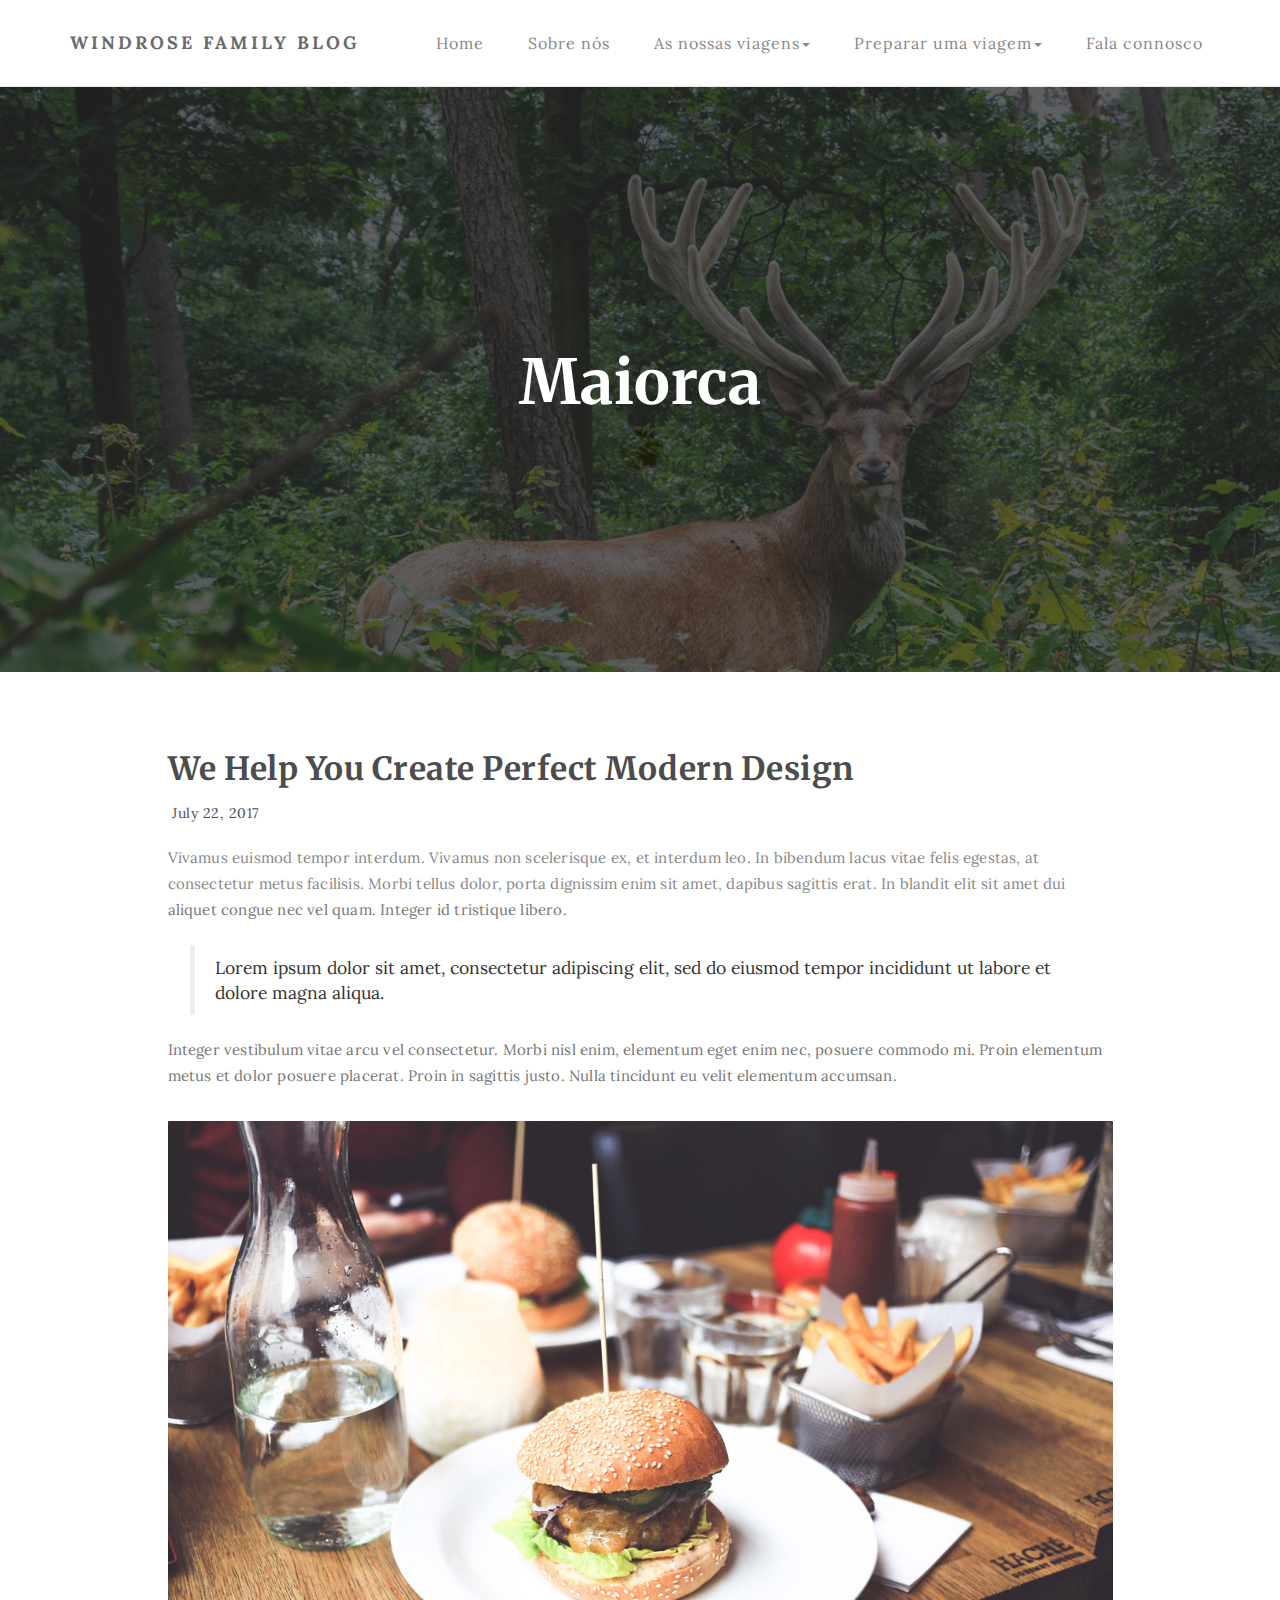
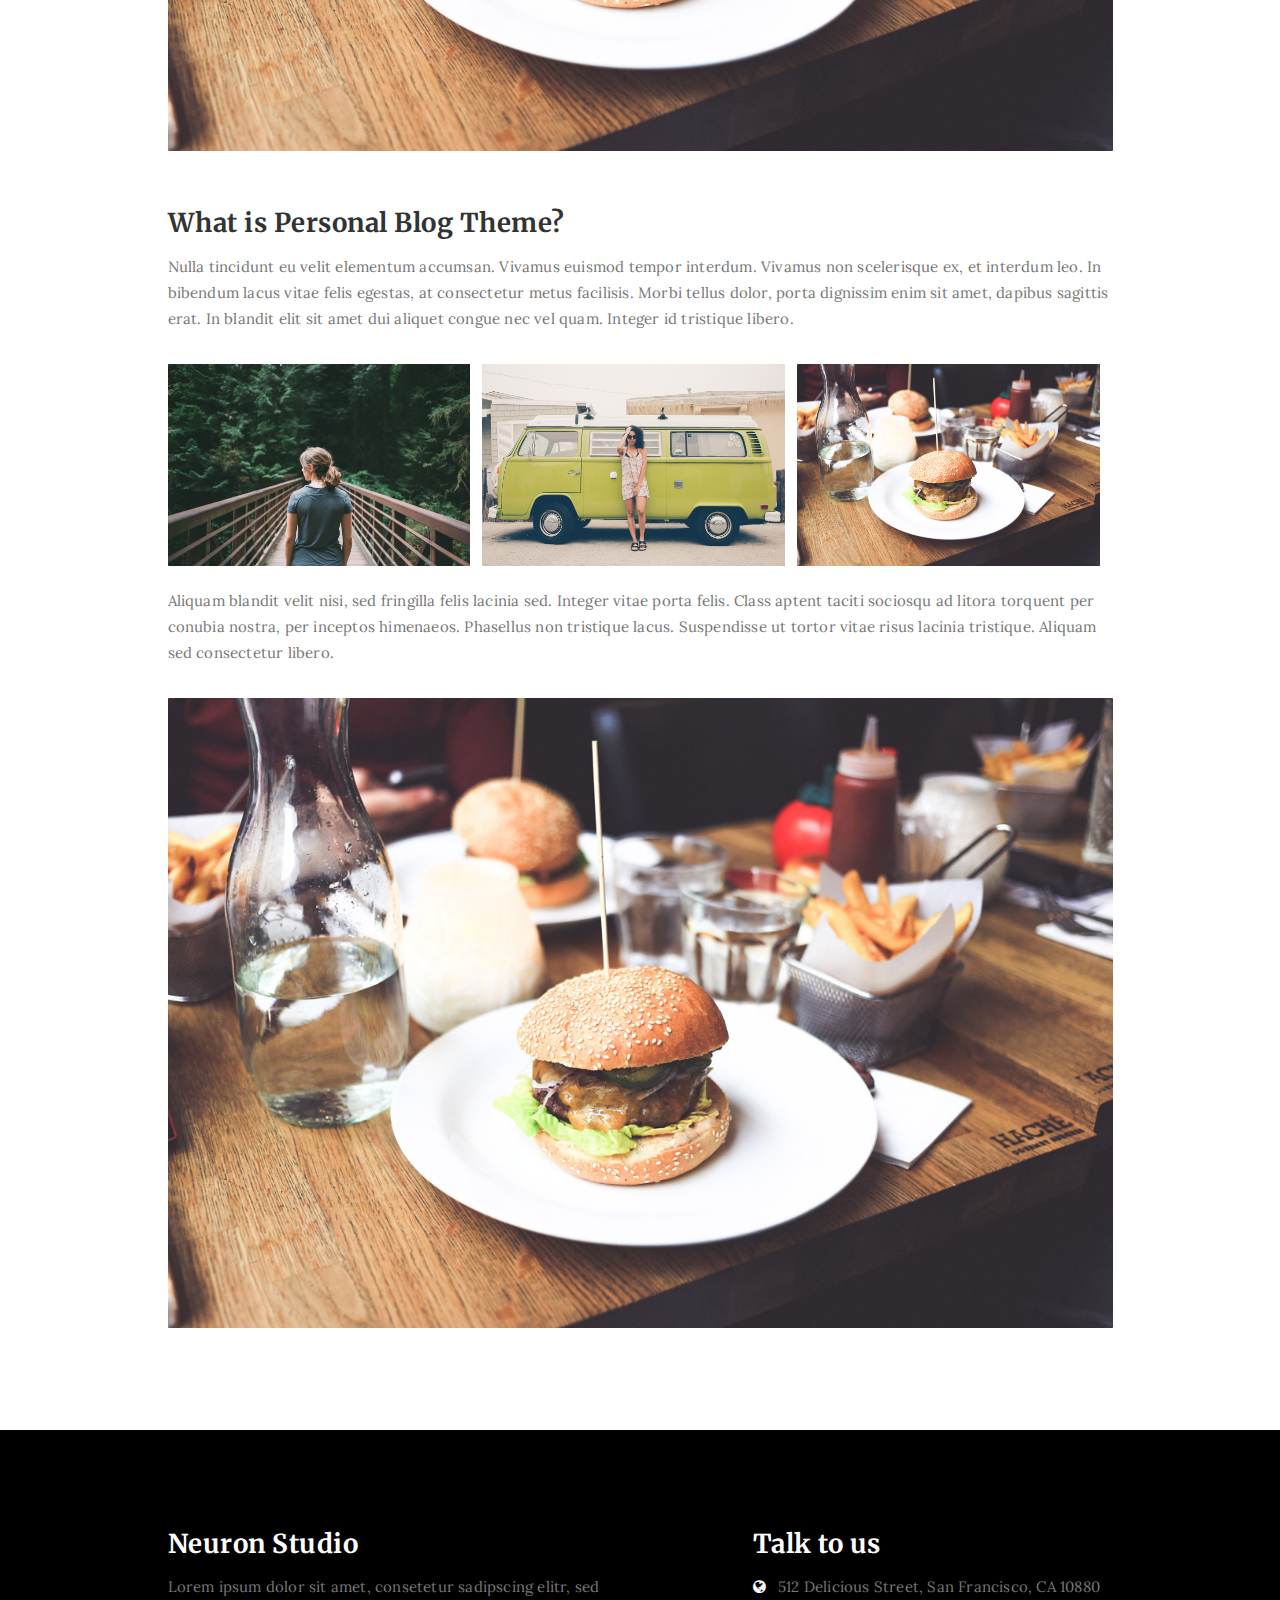
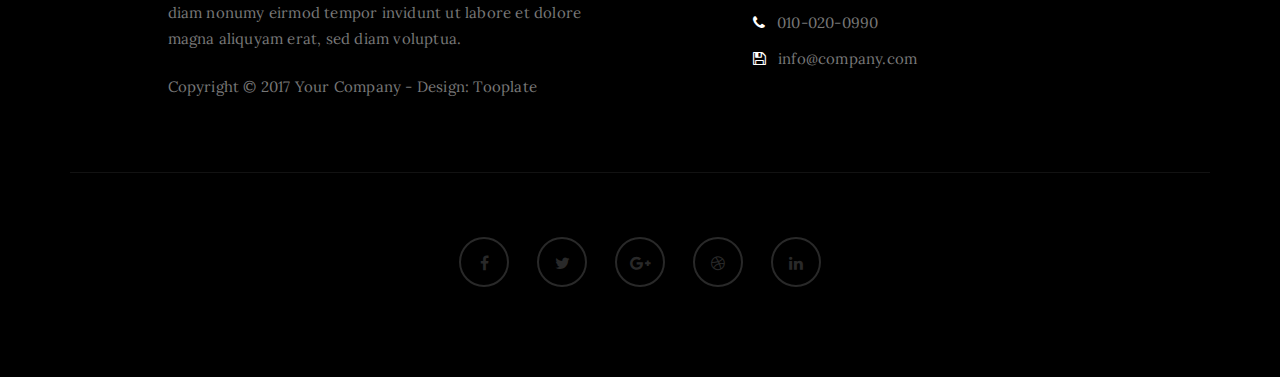
<file: Maiorca.html>
<!DOCTYPE html>
<html lang="en">
<head>

<meta charset="UTF-8">
<meta http-equiv="X-UA-Compatible" content="IE=Edge">
<meta name="description" content="">
<meta name="keywords" content="">
<meta name="author" content="">
<meta name="viewport" content="width=device-width, initial-scale=1, maximum-scale=1">

<title>Windrose Family Blog</title>

<link rel="stylesheet" href="css/bootstrap.min.css">
<link rel="stylesheet" href="css/font-awesome.min.css">

<!-- Main css -->
<link rel="stylesheet" href="css/style.css">
<link href="https://fonts.googleapis.com/css?family=Lora|Merriweather:300,400" rel="stylesheet">

</head>
<body>

<!-- PRE LOADER -->

<div class="preloader">
     <div class="sk-spinner sk-spinner-wordpress">
          <span class="sk-inner-circle"></span>
     </div>
</div>

<!-- Navigation section  -->

<div class="navbar navbar-default navbar-static-top" role="navigation">
     <div class="container">
          <div class="navbar-header">
               <button class="navbar-toggle" data-toggle="collapse" data-target=".navbar-collapse">
                    <span class="icon icon-bar"></span>
                    <span class="icon icon-bar"></span>
                    <span class="icon icon-bar"></span>
               </button>
               <a href="index.html" class="navbar-brand">Windrose Family Blog</a>
          </div>
          <div class="collapse navbar-collapse">
               <ul class="nav navbar-nav navbar-right">
                    <li><a href="index.html">Home</a></li>
                    <li><a href="about.html">Sobre nós</a></li>
                    <li class="dropdown">
                         <a href="#" class="dropdown-toggle" data-toggle="dropdown">As nossas viagens<span class="caret"></span></a>
                         <ul class="dropdown-menu">
                              <li><a href="#">Portugal</a></li>
                              <li><a href="#">Espanha</a></li>
                              <li><a href="#">Inglaterra</a></li>
                              <li><a href="#">Alemanha</a></li>
                              <li><a href="#">Malta</a></li>
                              <li><a href="#">República Checa</a></li>
                              <li><a href="#">Croácia</a></li>
                         </ul>
                    </li>
                    <li class="dropdown">
                         <a href="#" class="dropdown-toggle" data-toggle="dropdown">Preparar uma viagem<span class="caret"></span></a>
                         <ul class="dropdown-menu">
                              <li><a href="#">Seguro de viagem</a></li>
                              <li><a href="#">Alojamento</a></li>
                              <li><a href="#">Alugar um carro</a></li>
                         </ul>
                    </li>
                    <li><a href="contact.html">Fala connosco</a></li>
               </ul>
          </div>
     </div>
</div>

<!-- Home Section -->

<section id="home" class="main-single-post parallax-section">
     <div class="overlay"></div>
     <div class="container">
          <div class="row">

               <div class="col-md-12 col-sm-12">
                    <h1>Maiorca</h1>
               </div>

          </div>
     </div>
</section>

<!-- Blog Single Post Section -->

<section id="blog-single-post">
     <div class="container">
          <div class="row">

               <div class="col-md-offset-1 col-md-10 col-sm-12">
                    <div class="blog-single-post-thumb">
                         

                         <div class="blog-post-title">
                              <h2>We Help You Create Perfect Modern Design</a></h2>
                         </div>

                         <div class="blog-post-format">
                              <span><i class="fa fa-date"></i> July 22, 2017</span>
                         </div>

                         <div class="blog-post-des">
                              <p>Vivamus euismod tempor interdum. Vivamus non scelerisque ex, et interdum leo. In bibendum lacus vitae felis egestas, at consectetur metus facilisis. Morbi tellus dolor, porta dignissim enim sit amet, dapibus sagittis erat. In blandit elit sit amet dui aliquet congue nec vel quam. Integer id tristique libero.</p>
                              <blockquote>Lorem ipsum dolor sit amet, consectetur adipiscing elit, sed do eiusmod tempor incididunt ut labore et dolore magna aliqua. </blockquote>
                              <p>Integer vestibulum vitae arcu vel consectetur. Morbi nisl enim, elementum eget enim nec, posuere commodo mi. Proin elementum metus et dolor posuere placerat. Proin in sagittis justo. Nulla tincidunt eu velit elementum accumsan.</p>
                              
                              <div class="blog-post-image">
                              <img src="images/blog-image3.jpg" class="img-responsive" alt="Blog Image 3">
                         </div>
                         
                              <h3>What is Personal Blog Theme?</h3>
                              <p>Nulla tincidunt eu velit elementum accumsan. Vivamus euismod tempor interdum. Vivamus non scelerisque ex, et interdum leo. In bibendum lacus vitae felis egestas, at consectetur metus facilisis. Morbi tellus dolor, porta dignissim enim sit amet, dapibus sagittis erat. In blandit elit sit amet dui aliquet congue nec vel quam. Integer id tristique libero.</p>
                         </div>
                         
                         

                         <div class="blog-single-post-image">
                              <div class="col-md-4 col-sm-4">
                                   <img src="images/blog-image1.jpg" class="img-responsive" alt="Blog Image 1">
                              </div>
                              <div class="col-md-4 col-sm-4">
                                   <img src="images/blog-image2.jpg" class="img-responsive" alt="Blog Image 2">
                              </div>
                              <div class="col-md-4 col-sm-4">
                                   <img src="images/blog-image3.jpg" class="img-responsive" alt="Blog Image 3">
                              </div>
                         </div>
                         <p>Aliquam blandit velit nisi, sed fringilla felis lacinia sed. Integer vitae porta felis. Class aptent taciti sociosqu ad litora torquent per conubia nostra, per inceptos himenaeos. Phasellus non tristique lacus. Suspendisse ut tortor vitae risus lacinia tristique. Aliquam sed consectetur libero.</p>
                    </div>

                    <div class="blog-post-image">
                         <img src="images/blog-image3.jpg" class="img-responsive" alt="Blog Image 3">
                    </div>
          </div>
     </div>
</section>

<!-- Footer Section -->

<footer>
     <div class="container">
          <div class="row">

               <div class="col-md-5 col-md-offset-1 col-sm-6">
                    <h3>Neuron Studio</h3>
                    <p>Lorem ipsum dolor sit amet, consetetur sadipscing elitr, sed diam nonumy eirmod tempor invidunt ut labore et dolore magna aliquyam erat, sed diam voluptua.</p>
                    <div class="footer-copyright">
                         <p>Copyright &copy; 2017 Your Company - Design: Tooplate</p>
                    </div>
               </div>

               <div class="col-md-4 col-md-offset-1 col-sm-6">
                    <h3>Talk to us</h3>
                    <p><i class="fa fa-globe"></i> 512 Delicious Street, San Francisco, CA 10880</p>
                    <p><i class="fa fa-phone"></i> 010-020-0990</p>
                    <p><i class="fa fa-save"></i> info@company.com</p>
               </div>

               <div class="clearfix col-md-12 col-sm-12">
                    <hr>
               </div>

               <div class="col-md-12 col-sm-12">
                    <ul class="social-icon">
                         <li><a href="#" class="fa fa-facebook"></a></li>
                         <li><a href="#" class="fa fa-twitter"></a></li>
                         <li><a href="#" class="fa fa-google-plus"></a></li>
                         <li><a href="#" class="fa fa-dribbble"></a></li>
                         <li><a href="#" class="fa fa-linkedin"></a></li>
                    </ul>
               </div>
               
          </div>
     </div>
</footer>

<!-- Back top -->
<a href="#back-top" class="go-top"><i class="fa fa-angle-up"></i></a>

<!-- SCRIPTS -->

<script src="js/jquery.js"></script>
<script src="js/bootstrap.min.js"></script>
<script src="js/jquery.parallax.js"></script>
<script src="js/custom.js"></script>

</body>
</html>
</file>
<file: css/style.css>
/*

Template 2085 Neuron

http://www.tooplate.com/view/2085-neuron

*/

body {
		background: #ffffff;
    font-family: 'Lora', serif;
    font-style: normal;
		font-weight: 300;
    overflow-x: hidden;
}


/*---------------------------------------
    Typorgraphy              
-----------------------------------------*/

h1,h2,h3,h4,h5,h6 {
  font-family: 'Merriweather', serif;
  font-style: normal;
  font-weight: bold;
  letter-spacing: 0.5px;
}

h1 {
    font-size: 62px;
    padding-bottom: 14px;
    margin-bottom: 0px;
}

h2 {
  font-size: 32px;
}

h2,h3 {
  padding-bottom: 6px;
}

h3 {
  font-size: 26px;
}

h4 {
  color: #666;
  font-size: 12px;
  font-weight: normal;
  letter-spacing: 2px;
}

p {
    color: #777;
    font-size: 15px;
    font-weight: 300;
    line-height: 26px;
    letter-spacing: 0.2px;
}

.btn-success:focus {
  background-color: #000;
  border-color: transparent;
}


/*---------------------------------------
    General               
-----------------------------------------*/

html{
  -webkit-font-smoothing: antialiased;
}

a {
  color: #4d638c;
  -webkit-transition: 0.5s;
  -o-transition: 0.5s;
  transition: 0.5s;
  text-decoration: none !important;
}
a:hover, a:active, a:focus {
  color: #4d638c;
  outline: none;
}

* {
  -webkit-box-sizing: border-box;
  -moz-box-sizing: border-box;
  box-sizing: border-box;
}

*:before,
*:after {
  -webkit-box-sizing: border-box;
  -moz-box-sizing: border-box;
  box-sizing: border-box;
}

#about, 
#gallery,
#contact,
#blog, 
#blog-single-post {
  padding-top: 60px;
  padding-bottom: 80px;
}

.main-about,
.main-single-post,
.main-gallery,
.main-contact {
  height: 65vh;
}

.overlay {
  background: rgba(0,0,0,0.7 );
  width: 100%;
  height: 100vh;
  position: absolute;
  top: 0;
  left: 0;
  right: 0;
  bottom: 0;
}

.parallax-section {
  background-attachment: fixed !important;
  background-size: cover !important;
  overflow: hidden;
}


/*---------------------------------------
    Preloader section              
-----------------------------------------*/

.preloader {
  position: fixed;
  top: 0;
  left: 0;
  width: 100%;
  height: 100%;
  z-index: 99999;
  display: flex;
  flex-flow: row nowrap;
  justify-content: center;
  align-items: center;
  background: none repeat scroll 0 0 #ffffff;
}

.sk-spinner-wordpress.sk-spinner {
  background-color: #bfba55;
  width: 40px;
  height: 40px;
  border-radius: 40px;
  position: relative;
  -webkit-animation: sk-innerCircle 1s linear infinite;
  animation: sk-innerCircle 1s linear infinite; 
}

.sk-spinner-wordpress .sk-inner-circle {
  display: block;
  background-color: #ffffff;
  width: 16px;
  height: 16px;
  position: absolute;
  border-radius: 8px;
  top: 5px;
  left: 5px; 
}

@-webkit-keyframes sk-innerCircle {
  0% {
    -webkit-transform: rotate(0);
            transform: rotate(0); }

  100% {
    -webkit-transform: rotate(360deg);
            transform: rotate(360deg); } }

@keyframes sk-innerCircle {
  0% {
    -webkit-transform: rotate(0);
            transform: rotate(0); }

  100% {
    -webkit-transform: rotate(360deg);
            transform: rotate(360deg); } }



/*---------------------------------------
    Main Navigation             
-----------------------------------------*/

.navbar-default {
    background: #ffffff;
    margin: 0 !important;
    padding: 18px 0;
}

.navbar-default .navbar-brand {
  color: #555;
  /* font-family: 'Merriweather', serif; */
  font-weight: bold;
  text-transform: uppercase;
  letter-spacing: 3px;
  margin: 0;
}

.navbar-default .navbar-nav li a {
    color: #777;
    font-size: 16px;
    letter-spacing: 1px;
    -webkit-transition: all 0.4s ease-in-out;
    transition: all 0.4s ease-in-out;
    padding-right: 22px;
    padding-left: 22px;
}

.navbar-default .navbar-nav > li a:hover {
    color: #bfba55 !important;
}

.navbar-default .navbar-nav > li > a:hover,
.navbar-default .navbar-nav > li > a:focus {
    color: #606066;
    background-color: transparent;
}

.navbar-default .navbar-nav li a:hover,
 .navbar-default .navbar-nav .active > a {
    color: #bfba55;
  }

.navbar-default .navbar-nav > .active > a,
.navbar-default .navbar-nav > .active > a:hover,
.navbar-default .navbar-nav > .active > a:focus {
    color: #bfba55;
    background-color: transparent;
}

.navbar-default .navbar-toggle {
     border: none;
     padding-top: 10px;
  }

.navbar-default .navbar-toggle .icon-bar {
    background: #bfba55;
    border-color: transparent;
  }

.navbar-default .navbar-toggle:hover,
.navbar-default .navbar-toggle:focus { 
  background-color: transparent;
}



/*---------------------------------------
    Home section              
-----------------------------------------*/

#home {
    background-size: cover;
    background-position: center center;
    color: #ffffff;
    display: -webkit-box;
    display: -webkit-flex;
     display: -ms-flexbox;
    display: flex;
    -webkit-box-align: center;
    -webkit-align-items: center;
    -ms-flex-align: center;
     align-items: center;
    position: relative;
    text-align: center;
}

.main-home {
  background: url('../images/home-bg.jpg') no-repeat;
  height: 100vh;
}

.main-about {
  background: url('../images/about-bg.jpg') no-repeat;
}

.main-single-post {
  background: url('../images/single-post-bg.jpg') no-repeat;
}

.main-gallery {
  background: url('../images/gallery-bg.jpg') no-repeat;
}

.main-contact {
  background: url('../images/contact-bg.jpg') no-repeat;
}

#particles-js {
  position: absolute;
  width: 100%;
  height: 100vh;
  top: 0;
  left: 0;
}

#home h4 {
  color: #bfba55;
}

#home .btn {
  background: #ffffff;
  border: 2px solid #ffffff;
  border-radius: 100px;
  color: #444;
  font-family: 'Merriweather', serif;
  font-size: 10px;
  font-weight: bold;
  letter-spacing: 2px;
  text-transform: uppercase;
  padding: 13px 22px;
  margin-top: 42px;
  transition: all 0.4s ease-in-out;
}

#home .btn:hover {
  background: transparent;
  border-color: #ffffff;
  color: #ffffff;
}



/*---------------------------------------
   About section              
-----------------------------------------*/

#about .col-md-6 {
  padding-top: 22px;
  padding-bottom: 32px;
}

#about .col-md-6 img {
  padding: 22px 0px 22px 22px;
}

#about .col-md-4 {
  padding-bottom: 32px;
}

#about .col-md-4 img {
  padding-top: 12px;
}



/*---------------------------------------
   Gallery section              
-----------------------------------------*/

#gallery span {
  display: block;
  padding-bottom: 32px;
}

#gallery .col-md-6 {
  padding-left: 0px;
  padding-right: 0px;
}

#gallery .gallery-thumb {
  background-color: #ffffff;
  box-shadow: 0px 1px 2px 0px rgba(90, 91, 95, 0.15);
  cursor: pointer;
  display: block;
  position: relative;
  top: 0px;
  transition: all 0.4s ease-in-out;
}

#gallery .gallery-thumb:hover {
  box-shadow: 0px 16px 22px 0px rgba(90, 91, 95, 0.3);
  top: -5px;
}

#gallery .gallery-thumb img {
  width: 100%;
}

#gallery .col-md-12 p {
  padding-top: 22px;
  text-align: center;
}


.image-container {
  display: flex;
}

.image-text {
  position: absolute;
  bottom: 0;
  left: 0;
  width: 100%;
  background-color: rgba(0, 0, 0, 0.7);
  color: #fff;
  padding: 10px;
  text-align: center;
  opacity: 0;
  transition: opacity 0.4s ease-in-out;
}

.gallery-thumb:hover .image-text {
  opacity: 1;
}

/*---------------------------------------
   Contact section              
-----------------------------------------*/

#contact .col-md-4 {
  padding-left: 0px;
}

#contact .col-md-12 {
  padding-left: 0;
}

#contact form {
  padding-top: 32px;
}

#contact .form-control {
  border: 2px solid #f0f0f0;
  box-shadow: none;
  margin-top: 10px;
  margin-bottom: 10px;
  transition: all 0.4s ease-in-out;
}

#contact .form-control:hover {
  border-color: #555;
}

#contact input {
  height: 50px;
}

#contact input[type="submit"] {
  background: #bfba55;
  border-radius: 100px;
  border: none;
  color: #ffffff;
  font-weight: bold;
  transition: all 0.4s ease-in-out;
}

#contact input[type="submit"]:hover {
  background: #333;
}



/*---------------------------------------
   Blog section              
-----------------------------------------*/

.blog-post-thumb {
  border-bottom: 1px solid #f0f0f0;
  padding-top: 32px;
  padding-bottom: 62px;
  margin-bottom: 32px;
}

.blog-post-thumb:last-child {
  border-bottom: 0px;
  padding-bottom: 32px;
  margin-bottom: 0px;
}

.blog-post-image,
.blog-post-video {
  padding-top: 22px;
  padding-bottom: 22px;
  width: 100%;
}

#about img,
.blog-post-image img {
  border-radius: 1px;
}

.blog-post-title a {
  color: #222;
}

.blog-post-title a:hover {
  color: #bfba55;
}

.blog-post-format {
  padding-bottom: 22px;
}

.blog-post-format span {
  letter-spacing: 0.5px;
  padding-right: 12px;
}

.blog-post-format span a {
  color: #333;
}

.blog-post-format span img {
  display: inline-block;
  width: 42px;
  margin-right: 4px;
}

.blog-post-des blockquote {
  margin: 22px;
}

.blog-post-des .btn {
  border-radius: 100px;
  color: #777;
  font-weight: bold;
  letter-spacing: 1px;
  padding: 14px 28px;
  margin-top: 26px;
  transition: all 0.4s ease-in-out;
}

.blog-post-des .btn:hover {
  background: #bfba55;
  border-color: transparent;
  color: #ffffff;
}

.blog-author {
  border-top: 1px solid #f0f0f0;
  border-bottom: 1px solid #f0f0f0;
  padding-top: 32px;
  padding-bottom: 32px;
  margin-top: 42px;
  margin-bottom: 42px;
}

.blog-author .media img {
  display: inline-block;
  width: 90px;
  margin-right: 12px;
}

.blog-author .media a,
.blog-comment .media h3 {
  color: #444;
  font-size: 18px;
  letter-spacing: 1px;
}

.blog-comment {
  border-bottom: 1px solid #f0f0f0;
  padding-bottom: 32px;
  margin-bottom: 42px;
}

.blog-comment .media:nth-child(2) {
  padding-top: 22px;
}

.blog-comment .media img {
  width: 82px;
  margin-right: 12px;
}

.blog-comment .media h3 {
  display: inline-block;
  padding-right: 14px;
}


.blog-comment-form h3 {
  padding-bottom: 18px;
}

#about .col-md-6, #about .col-md-4,
.blog-comment-form .col-md-4 {
  padding-left: 0px;
}

.blog-comment-form .form-control {
  box-shadow: none;
  border: 2px solid #f0f0f0;
  margin-top: 10px;
  margin-bottom: 10px;
  transition: all 0.4s ease-in-out;
}

.blog-comment-form .form-control:hover {
  border-color: #555;
}

.blog-comment-form input {
  height: 45px;
}

.blog-comment-form input[type="submit"] {
  background: #bfba55;
  border-radius: 100px;
  border: none;
  color: #ffffff;
  font-weight: bold;
  transition: all 0.4s ease-in-out;
}

.blog-comment-form input[type="submit"]:hover {
  background: #333;
  border-color: transparent;
  color: #ffffff;
}



/*---------------------------------------
   Blog Single Post section              
-----------------------------------------*/

#blog-single-post .blog-single-post-image {
  padding-top: 22px;
}

#blog-single-post .blog-single-post-image .col-md-4 {
  padding-left: 0px;
  padding-right: 0px;
  padding-bottom: 22px;
}

#blog-single-post .blog-single-post-image img {
  border-radius: 1px;
  padding-right: 12px;
}

#blog-single-post .blog-post-des h3 {
  padding-top: 16px;
}



/*---------------------------------------
   Footer section              
-----------------------------------------*/

footer {
    background: #000;
    color: #ffffff;
    padding: 80px 0px;
    position: relative;
}

footer .col-md-4 .fa {
  color: #ffffff;
  padding-right: 8px;
}

footer hr {
  border-color: #121212;
  margin-top: 62px;
  margin-bottom: 42px;
}

footer .footer-copyright {
  padding-top: 12px;
}



/* Back top */
.go-top {
  background-color: #ffffff;
  box-shadow: 1px 1.732px 12px 0px rgba( 0, 0, 0, .14 ), 1px 1.732px 3px 0px rgba( 0, 0, 0, .12 );
  transition : all 1s ease;
  bottom: 2em;
  right: 2em;
  color: #333;
  font-size: 24px;
  display: none;
  position: fixed;
  text-decoration: none;
  width: 40px;
  height: 40px;
  line-height: 38px;
  text-align: center;
  border-radius: 100%;
}

.go-top:hover {
    background: #bfba55;
    color: #ffffff;
}



/*---------------------------------------
   Social icon             
-----------------------------------------*/

.social-icon {
    position: relative;
    padding: 0;
    margin: 0;
    text-align: center;
}

.social-icon li {
    display: inline-block;
    list-style: none;
}

.social-icon li a {
    border: 2px solid #292929;
    color: #292929;
    border-radius: 100px;
    cursor: pointer;
    font-size: 16px;
    text-decoration: none;
    transition: all 0.4s ease-in-out;
    width: 50px;
    height: 50px;
    line-height: 50px;
    text-align: center;
    vertical-align: middle;
    position: relative;
    margin: 22px 12px 10px 12px;
}

.social-icon li a:hover {
    border-color: #bfba55;
    color: #bfba55;
    transform: scale(1.1);
}



/*---------------------------------------
   Mobile Responsive         
-----------------------------------------*/

@media (max-width: 980px) {

  .main-about,
  .main-single-post,  
  .main-gallery,
  .main-contact {
    height: 35vh;
  }

}


@media (max-width: 768px) {

  h1 {
    font-size: 52px;
  }

  h2 {
    font-size: 26px;
  }

  #about .col-md-6 img {
    padding-left: 0px;
  }

  #blog-single-post .blog-single-post-image img {
    padding-bottom: 22px;
  }

  footer .col-md-4 {
    padding-top: 22px;
  }

}


@media (max-width: 650px) {

  h1 {
    font-size: 42px;
  }

  #about, #gallery,
  #contact,
  #blog, #blog-single-post {
    padding-top: 60px;
    padding-bottom: 60px;
  }

}
</file>
